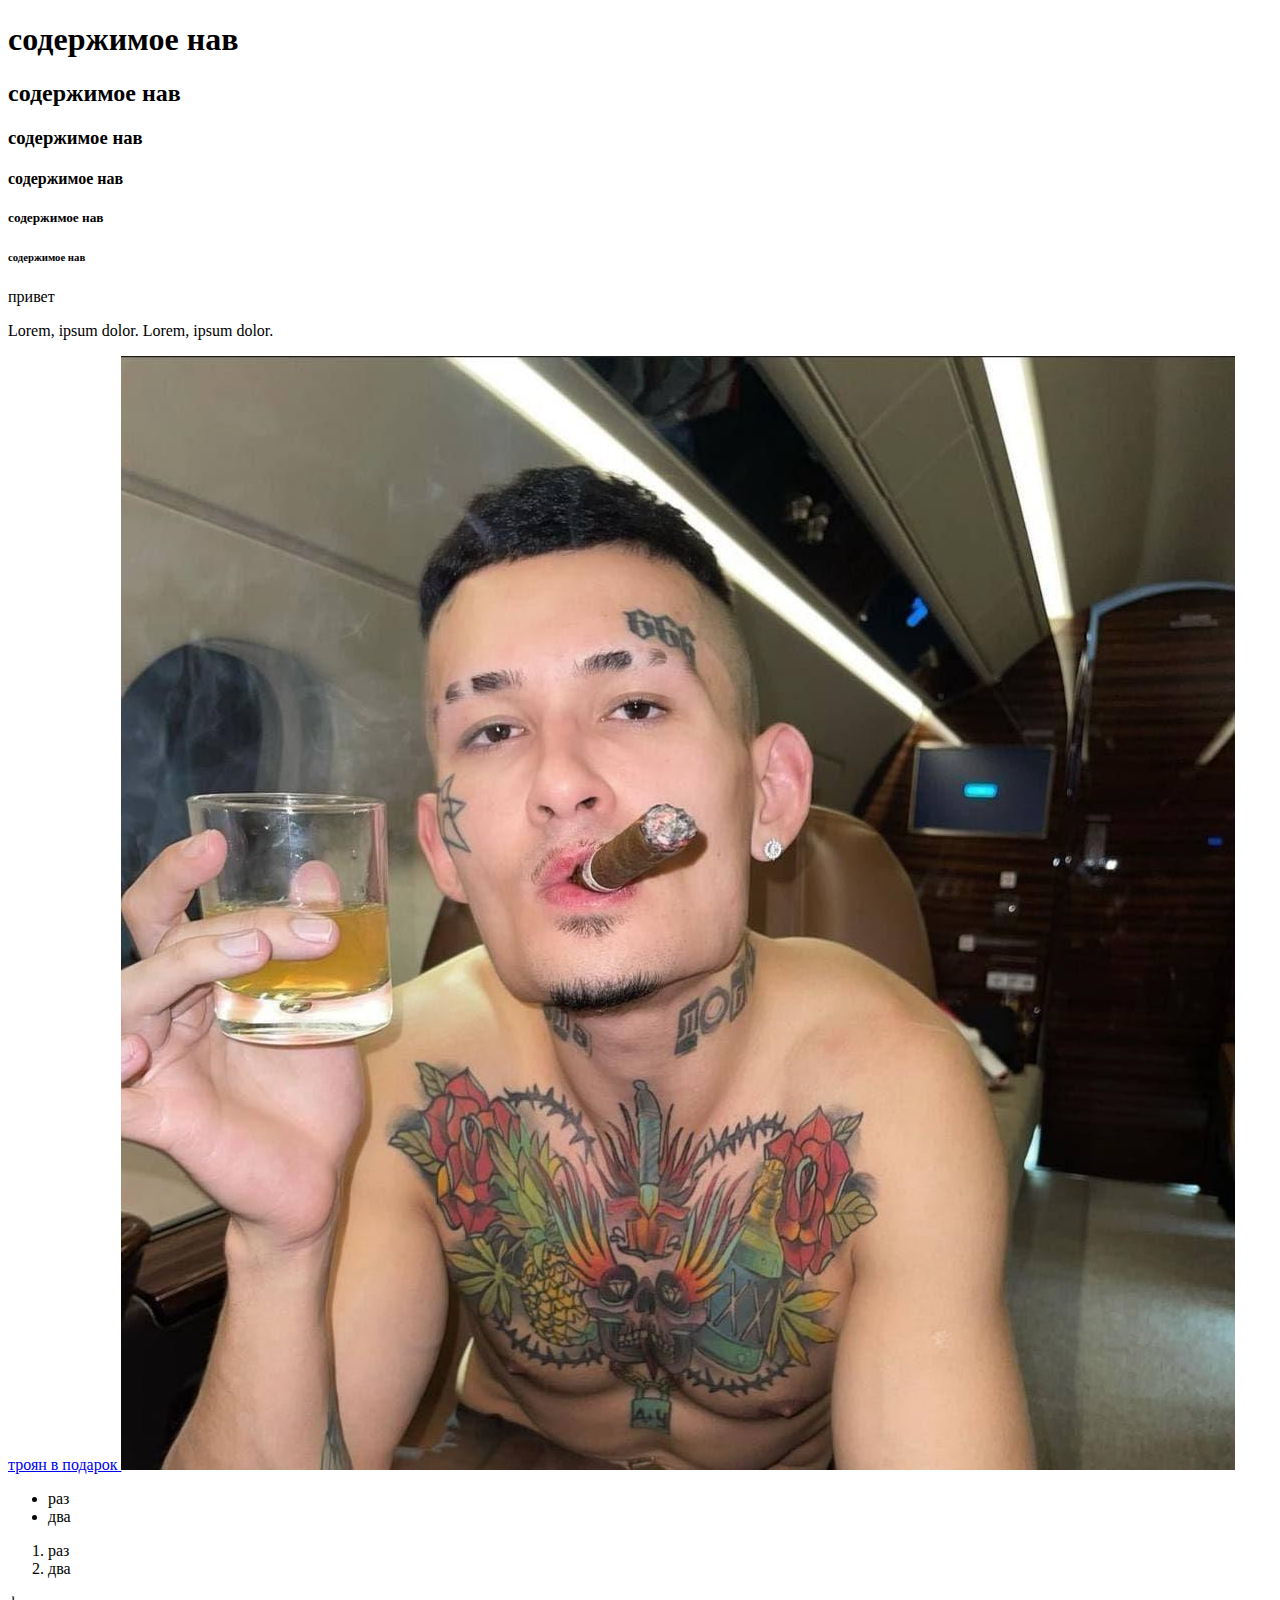
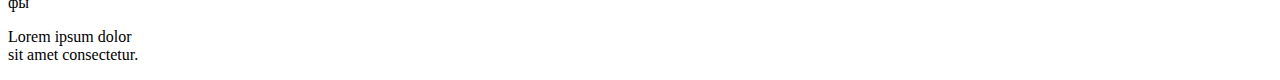
<file: frontend/MyProject/MyProject/index.html>
<!DOCTYPE html><!-- опреджление версии html -->
<html lang = ru><!-- начало сайта с lang - язык написания -->
    <head><!-- голова сайта-->
        <title>фронтенд проект</title><!-- название вкладки -->
        <meta http-equiv="Content-type" content = 'text/html:charset=UTF-8'/>
    </head>
    <body><!-- тело сайта -->
        <header><!-- верх сайта -->
            <nav>
                <h1>содержимое нав</h1>
                <h2>содержимое нав</h2>
                <h3>содержимое нав</h3>
                <h4>содержимое нав</h4>
                <h5>содержимое нав</h5>
                <h6>содержимое нав</h6>
                <!-- различные заголовки в html h1 можно использовать лишь 1 раз -->
                
            </nav>
        </header>
           
            
            <span></span>
            <div><!-- новая строка -->
                привет
            </div>
            <p>Lorem, ipsum dolor.
            Lorem, ipsum dolor.</p>
            <!-- в одну строку, например чтобы добавить цвет определенного текста -->
            <a target = 'blank' href="https://vk.com/feed">
            <!-- a для гиперссылки в href помещается ссылка в target помещается blank
            если хотим чтобы ссылка открылась в др окне -->
            троян в подарок
            </a>
            <span></span>
            <img src="img/kartinka.jpg" alt="извните картинки нет"><!-- вставить картинку src путь к картинке, alt - что показыват ьесли картинка не запустилась -->
            <ul><!-- точки перед словами внутри -->
                <li>раз</li><!-- все строки так помечаются внутри ul ol -->
                <li>два</li>
            </ul>
            <ol><!-- нумерация слов внутри -->
                <li>раз</li>
                <li>два</li>
            </ol>
        <footer><!-- низ сайта -->фы
            <p>Lorem ipsum dolor <br/> sit amet consectetur.</p><!-- bre переход на след строчку -->
        </footer>
    </body>







</html>
</file>
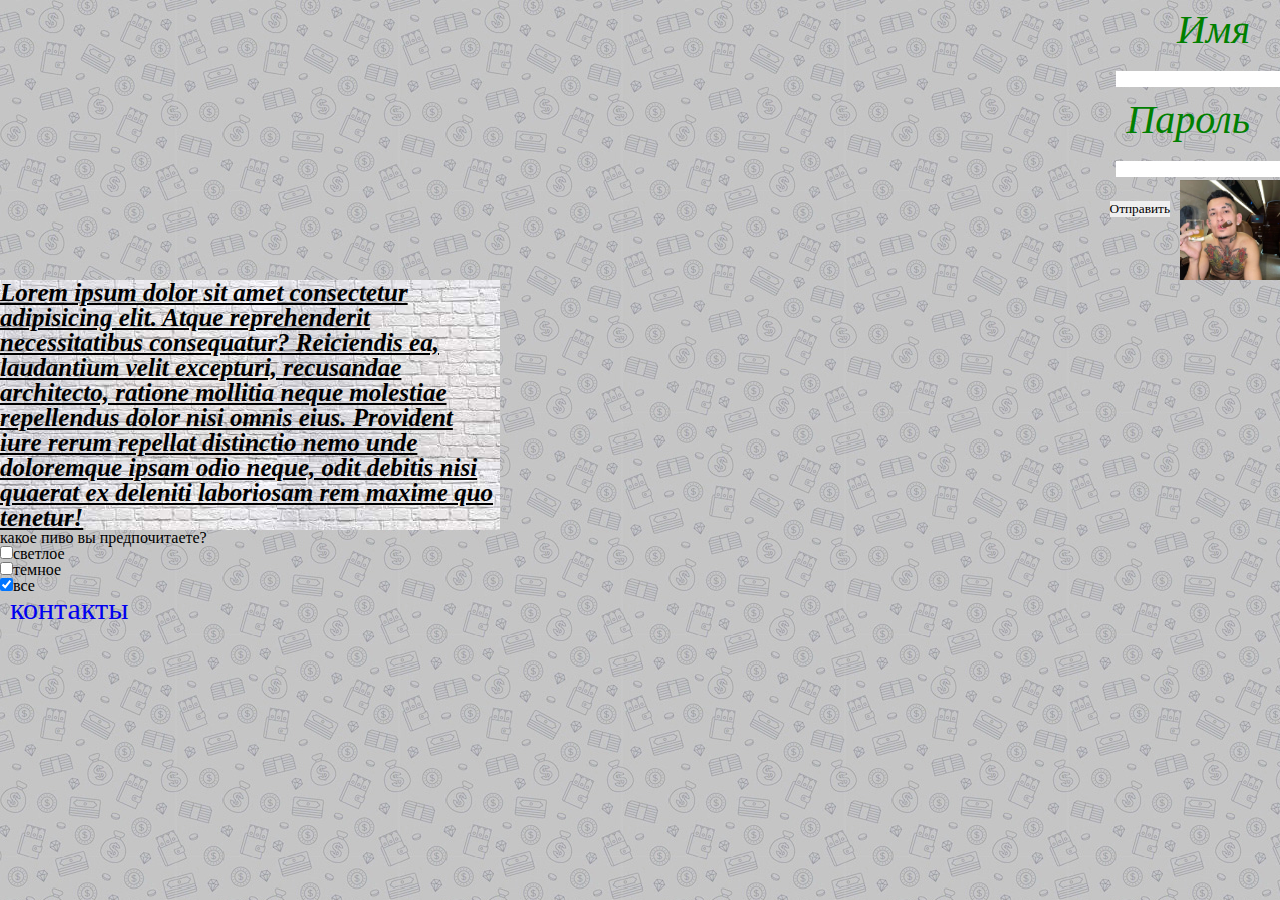
<file: frontend/MyProject/MyProject/ilia.html>
<!DOCTYPE html>
<html lang="en">
<head>
    <meta charset="UTF-8">
    <link rel="stylesheet" href="css/iliaindex.css">
    <title>сайт23</title>
</head>
<body>
    <div class="reg">
    <p class="center">Имя</p>
    <input type="text">
    <p class="center">Пароль</p>
    <input type="password">
    <br>
    <button>Отправить</button>
    <img class="img" src="img/kartinka.jpg" alt="нет картинки">
    </div>
    <div class="blok">Lorem ipsum dolor sit amet consectetur adipisicing elit. Atque reprehenderit necessitatibus consequatur? Reiciendis ea, laudantium velit excepturi, recusandae architecto, ratione mollitia neque molestiae repellendus dolor nisi omnis eius. Provident iure rerum repellat distinctio nemo unde doloremque ipsam odio neque, odit debitis nisi quaerat ex deleniti laboriosam rem maxime quo tenetur!</div>
    <p>какое пиво вы предпочитаетe?</p>
            <p><input type="checkbox" name="beer" value="YES">светлое</p>
            <p><input type="checkbox" name="beer" value="YES">темное</p>
            <p><input checked type="checkbox" name="beer" value="YES">все</p>
    <a class="text" href="https://vk.com/id624491028">контакты</a>
</body>
</html>
</file>
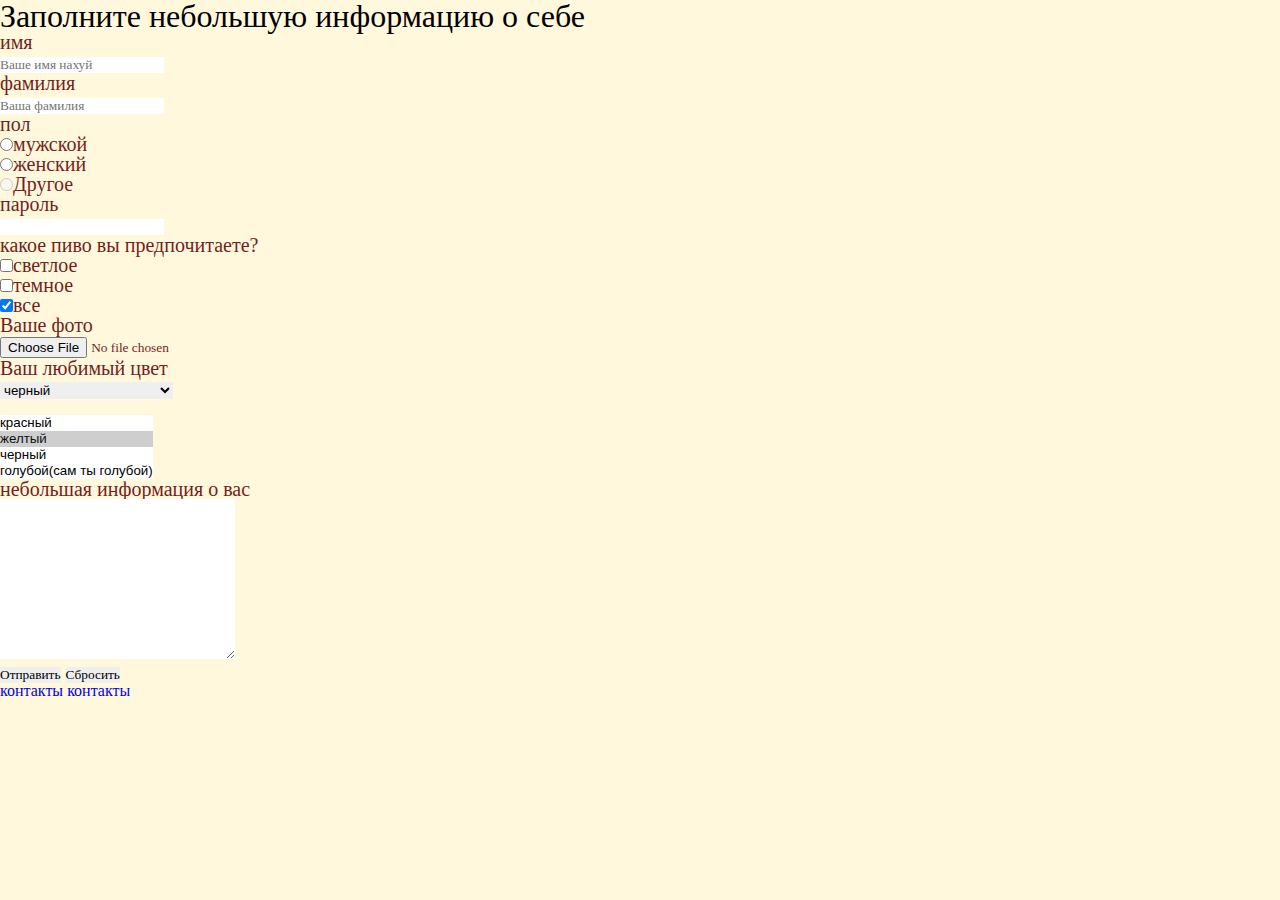
<file: frontend/MyProject/MyProject/index2.html>
<!DOCTYPE html>
<html lang="ru">
    <head>
        <link rel="stylesheet" href="css/style.css">
        <title>форма</title>
        <meta http-equiv="Content-type" content="text/html;charset=UTF-8" />
    </head>
    <body bgcolor="#FFF8DC">
        <h1>Заполните небольшую информацию о себе</h1>
        <form action="#" method="get"></form>
        <div>
            <p>имя</p>
            <input placeholder='Ваше имя нахуй' type="text" name="username" value="">
            <p>фамилия</p>
            <input placeholder='Ваша фамилия' type="text" name="surname" value="">
            <p>пол</p>
            <p><input type="radio" name="gender" value="man">мужской</p>
            <p><input type="radio" name="gender" value="woman">женский</p>
            <p><input disabled type="radio" name="gender" value="no">Другое</p>
            <p>пароль</p>
            <input type="password" name="pass" value="">
        </div>
        <div>

            <p>какое пиво вы предпочитаетe?</p>
            <p><input type="checkbox" name="beer" value="YES">светлое</p>
            <p><input type="checkbox" name="beer" value="YES">темное</p>
            <p><input checked type="checkbox" name="beer" value="YES">все</p>
        </div>
        <div>
            <p>Ваше фото</p>
            <input type="file">
            <p>Ваш любимый цвет</p>
            
            <select name="color">
                <option value="red">красный</option>
                <option value="yellow">желтый</option>
                <option selected value="black">черный</option>
                <option value="blue">голубой(сам ты голубой)</option>
            </select>
            </div>
            <br>   
            <select multiple name="color">
                    <option value="red">красный</option>
                    <option selected value="yellow">желтый</option>
                    <option value="black">черный</option>
                    <option value="blue">голубой(сам ты голубой)</option>
            </select>
        </br> 
            <div>
            <p>небольшая информация о вас</p>

            
            <textarea name="info" cols="30" rows="10"></textarea>
            </div> 
            <div> 
            <button class="buttoncss" type='submit'>Отправить</button>
            <button class="buttoncss" type='reset'>Сбросить</button>
            </div> 
        </div>
        <a class="contacts buttoncss" target="blank" href="https://vk.com/id534138304">контакты</a>
    
        <a class="contacts buttoncss" target="blank" href="https://vk.com/id54138304">контакты</a>
    
    
    
    
    </body>








</html>
</file>
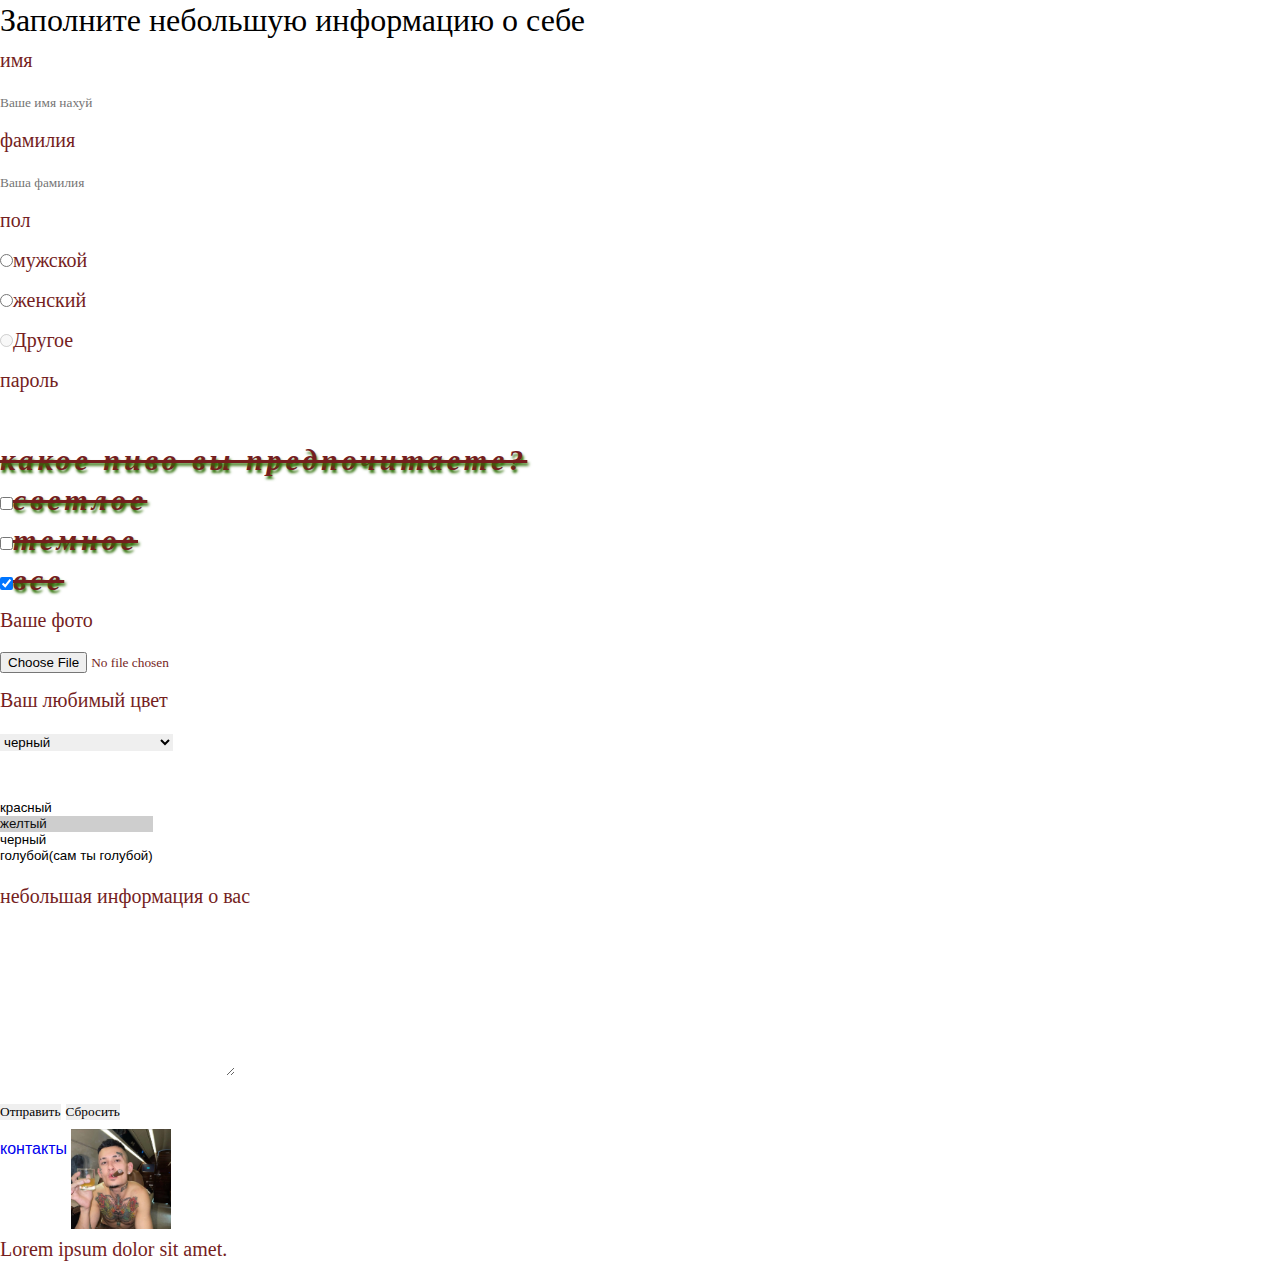
<file: frontend/MyProject/MyProject/index3.html>
<!DOCTYPE html>
<html lang="ru">
    <head>
        <link rel="stylesheet" href="css/style.css">
        <title>форма</title>
        <meta http-equiv="Content-type" content="text/html;charset=UTF-8" />
    </head>
    <body class="center">
        <h1>Заполните небольшую информацию о себе</h1>
        <form action="#" method="get"></form>
        <div>
            <p>имя</p>
            <input placeholder='Ваше имя нахуй' type="text" name="username" value="">
            <p>фамилия</p>
            <input placeholder='Ваша фамилия' type="text" name="surname" value="">
            <p>пол</p>
            <p><input type="radio" name="gender" value="man">мужской</p>
            <p><input type="radio" name="gender" value="woman">женский</p>
            <p><input disabled type="radio" name="gender" value="no">Другое</p>
            <p>пароль</p>
            <input type="password" name="pass" value="">
        </div>
        <div>

            <p class="pt30">какое пиво вы предпочитаетe?</p>
            <p class="pt30"><input type="checkbox" name="beer" value="YES">светлое</p>
            <p class="pt30"><input type="checkbox" name="beer" value="YES">темное</p>
            <p class="pt30"><input checked type="checkbox" name="beer" value="YES">все</p>
        </div>
        <div>
            <p>Ваше фото</p>
            <input type="file">
            <p>Ваш любимый цвет</p>
            
            <select name="color">
                <option value="red">красный</option>
                <option value="yellow">желтый</option>
                <option selected value="black">черный</option>
                <option value="blue">голубой(сам ты голубой)</option>
            </select>
            </div>
            <br>   
            <select multiple name="color">
                    <option value="red">красный</option>
                    <option selected value="yellow">желтый</option>
                    <option value="black">черный</option>
                    <option value="blue">голубой(сам ты голубой)</option>
            </select>
        </br> 
            <div>
            <p>небольшая информация о вас</p>

            
            <textarea name="info" cols="30" rows="10"></textarea>
            </div> 
            <div> 
            <button type='submit'>Отправить</button>
            <button type='reset'>Сбросить</button>
            </div> 
        </div>
        <footer>
            <a class="Arial" href="https://vk.com/id534138304">контакты</a>
            <img class="image" src="img/kartinka.jpg" alt="картинки нет:(">
        </footer>
        <div class="">Lorem ipsum dolor sit amet.</div>
    
    
    
    
    
    
    
    
    
    </body>









</html>
</file>
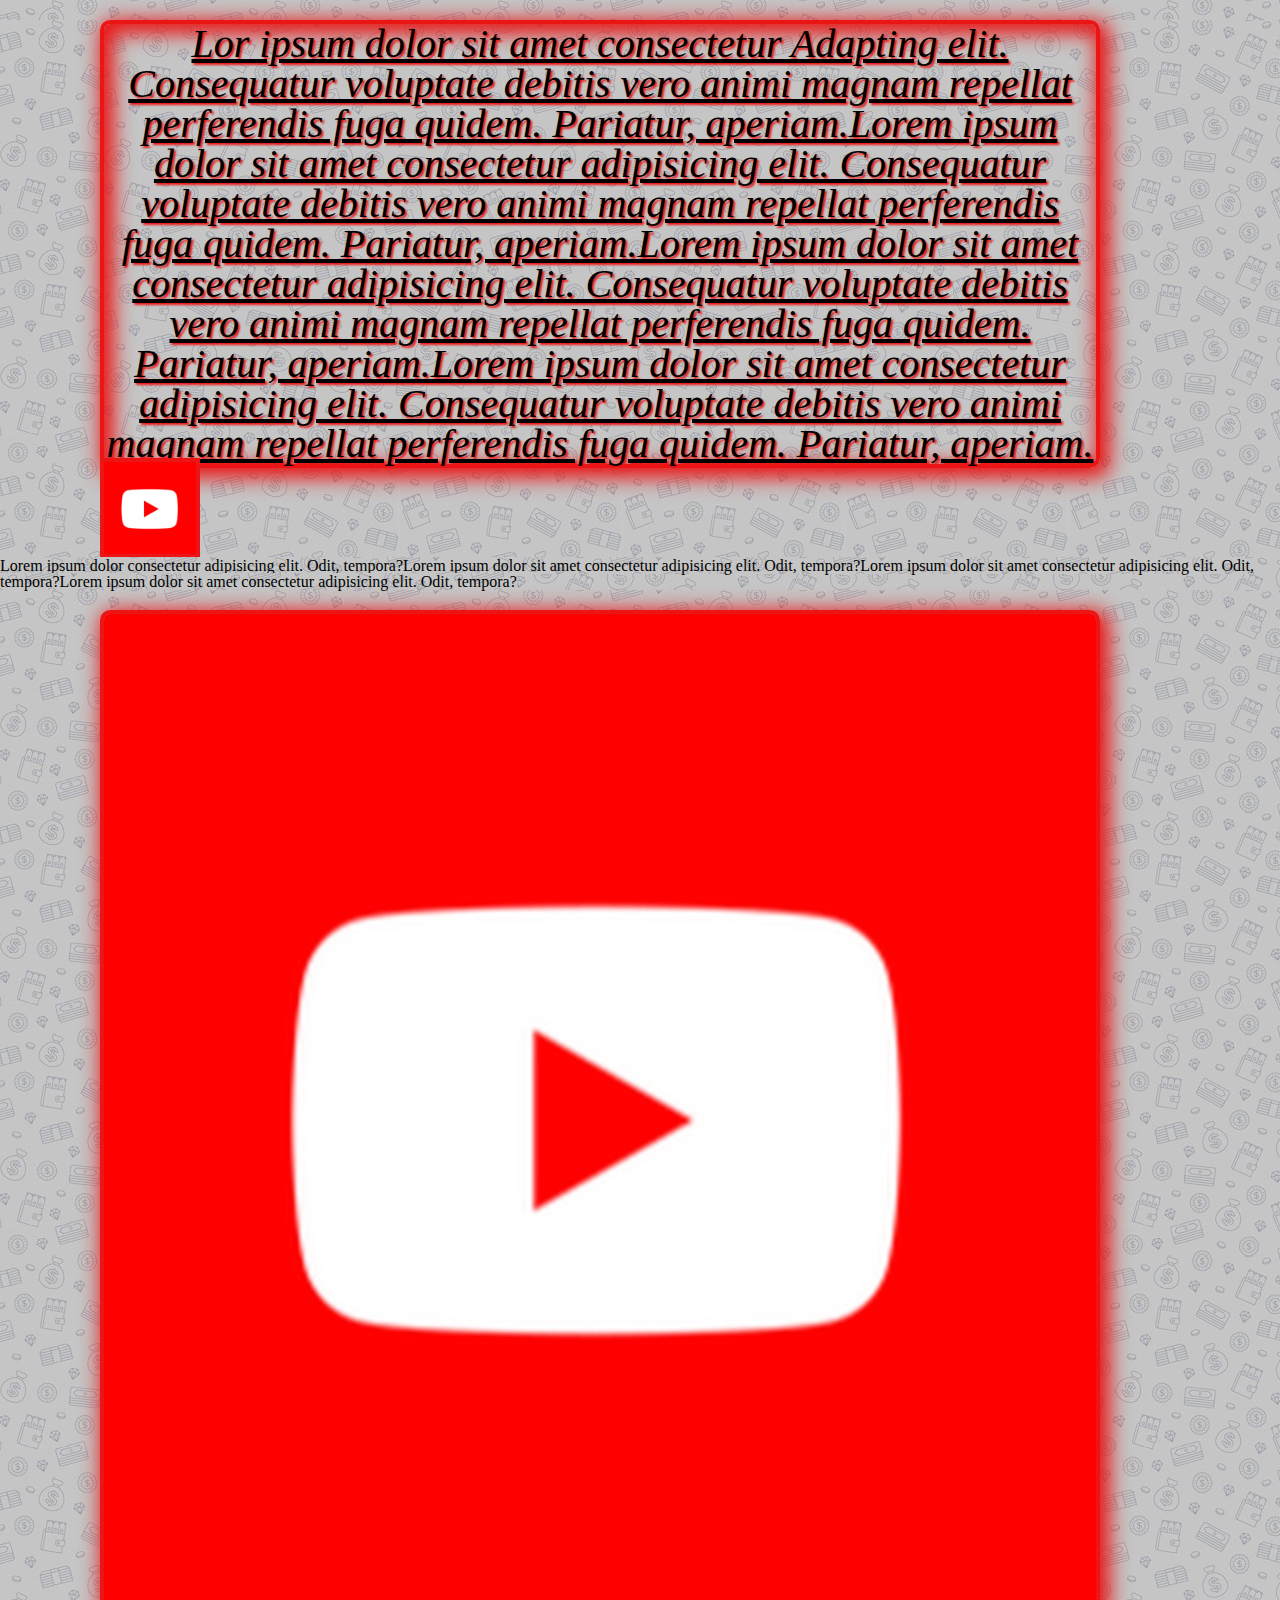
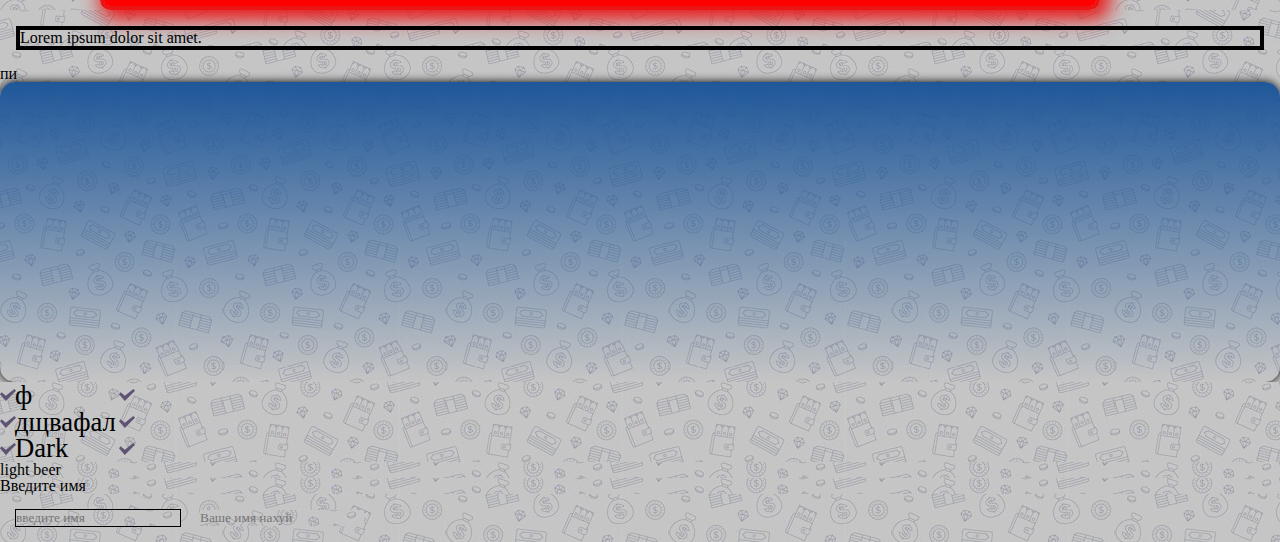
<file: frontend/MyProject/MyProject/index5.html>
<!DOCTYPE html><!-- опреджление версии html -->
<html lang = ru><!-- начало сайта с lang - язык написания -->
    <head><!-- голова сайта-->
        <title>фронтенд проект</title><!-- название вкладки -->
        <meta http-equiv="Content-type" content = 'text/html:charset=UTF-8'/>
        <link rel="stylesheet" href="css/style1.css">
    </head>
    <body>
    
    <div class="primer">
        Lor ipsum dolor sit amet consectetur Adapting elit. Consequatur voluptate debitis vero animi magnam repellat perferendis fuga quidem. Pariatur, aperiam.Lorem ipsum dolor sit amet consectetur adipisicing elit. Consequatur voluptate debitis vero animi magnam repellat perferendis fuga quidem. Pariatur, aperiam.Lorem ipsum dolor sit amet consectetur adipisicing elit. Consequatur voluptate debitis vero animi magnam repellat perferendis fuga quidem. Pariatur, aperiam.Lorem ipsum dolor sit amet consectetur adipisicing elit. Consequatur voluptate debitis vero animi magnam repellat perferendis fuga quidem. Pariatur, aperiam.
       
    </div>
    <img class="img" src="img/YouTube.jpg" alt="pictures нет">
    <br>
    <span >
        
        Lorem ipsum dolor consectetur adipisicing elit. Odit, tempora?Lorem ipsum dolor sit amet consectetur adipisicing elit. Odit, tempora?Lorem ipsum dolor sit amet consectetur adipisicing elit. Odit, tempora?Lorem ipsum dolor sit amet consectetur adipisicing elit. Odit, tempora?
    </span>
    <div>
    <img class="primer" src="img/YouTube.jpg" alt="картинки нет">
    </div>
    <div class="primer2">

        Lorem ipsum dolor sit amet.
    </div>пи

    <div class="block">

    </div>
    <div>
        <ol>
            <li class="gal">ф</li>
            <li class="gal">дщвафал</li>
            <li class="gal">Dark</li>
            <li>light beer</li>
        </ol>
    </div>
    <p>Введите имя</p>
    <form action="#" method="get"></form>
    <input placeholder="введите имя" class="vitus" type="text" name="username" value="">
    <input placeholder='Ваше имя нахуй' type="text" name="username" value="">
    <script>
        console.log('Hello мир')
    </script>
</body>








</html>
</file>
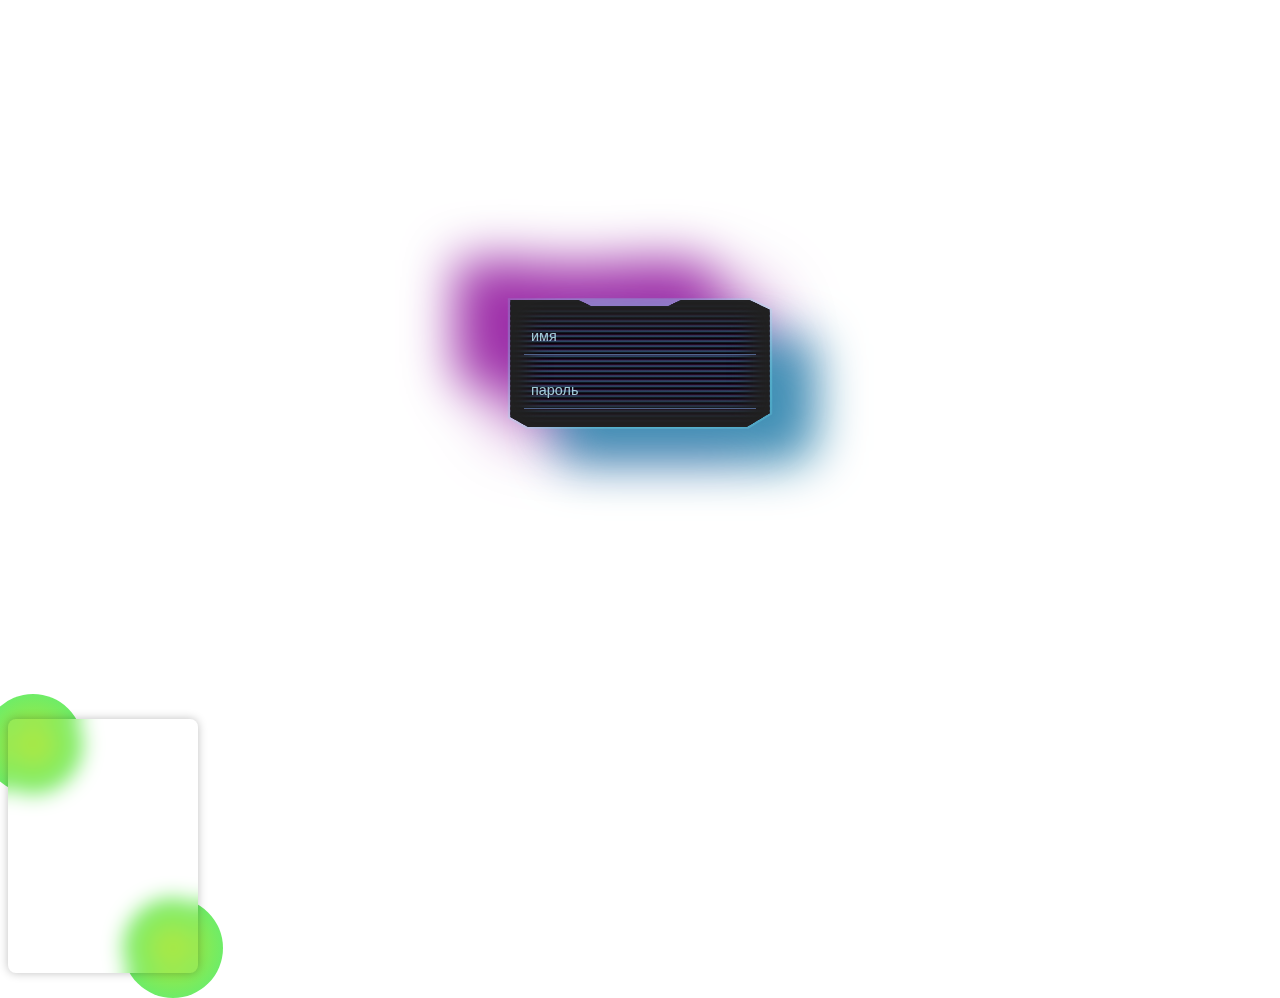
<file: frontend/MyProject/MyProject/index6 — копия.html>
<!DOCTYPE html>
<html lang="en">
<head>
    <meta charset="UTF-8">
    <link rel="stylesheet" href="css/style2.css">
    <title>Регистрация/вход</title>
</head>
<body>
    <form action="" class="container">
        <div class="input-container">
            <div class="input-content">
                <div class="input-dist">
                    <div class="input-type">
                        <input placeholder="имя" required="" type="text" class="input-is">  
                        <input placeholder="пароль" required="" type="password" class="input-is">  
                    </div>
                </div>
            </div>
        </div>
      </form>
      <div class="card">
		
        <div class="circle"></div>
		
        <div class="circle"></div>
        <div class="card-inner"></div>
		
    </div>
</body>
</html>
</file>
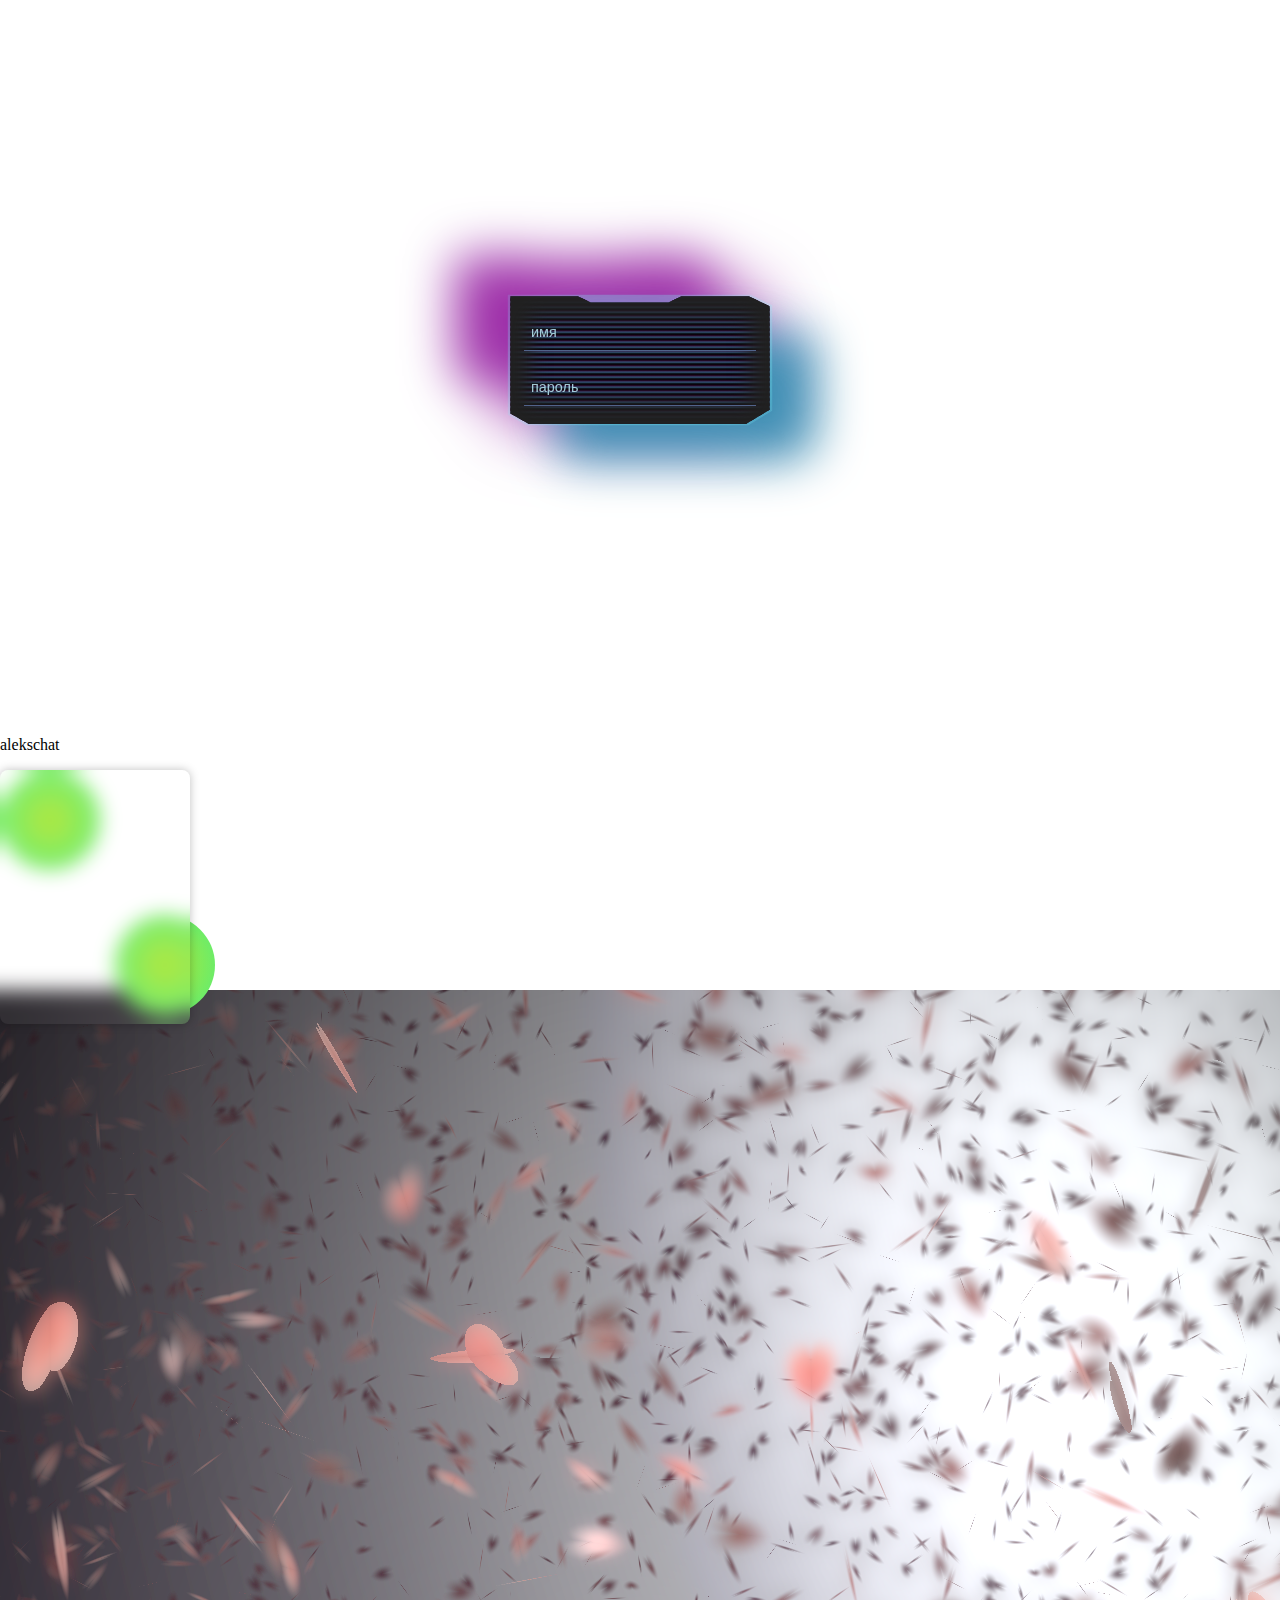
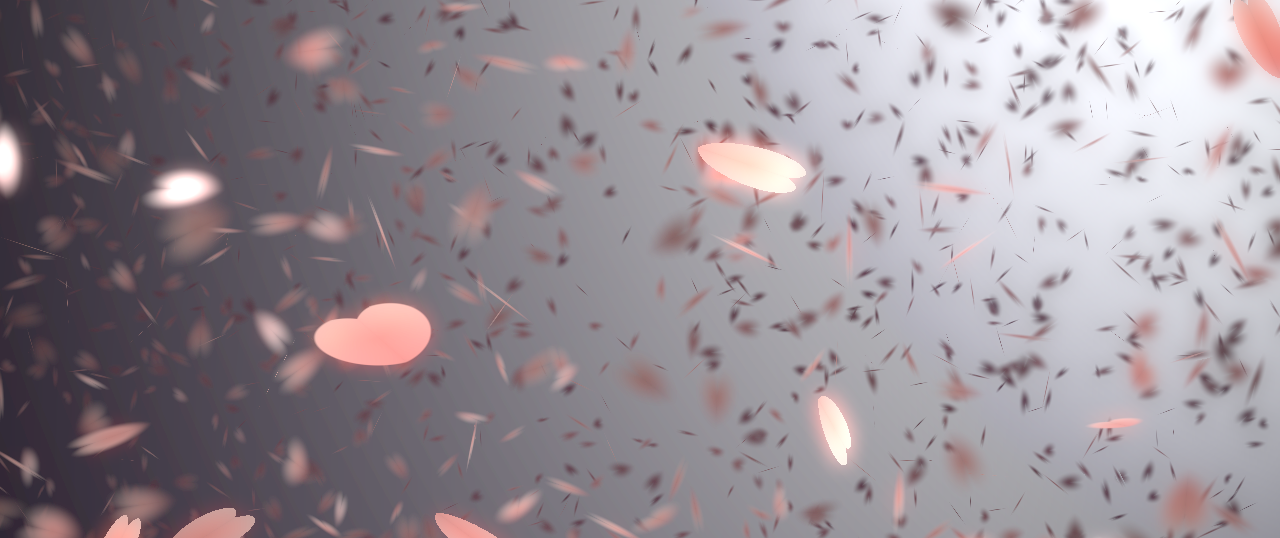
<file: frontend/MyProject/MyProject/index6.html>
<!DOCTYPE html>
<html lang="en">
<head>
	<meta charset="UTF-8">
	
	<link rel="stylesheet" href="css/style2 copy.css">
	<title>Document</title>
</head>
<body>
	<form action="" class="container">
        <div class="input-container">
            <div class="input-content">
                <div class="input-dist">
                    <div class="input-type">
                        <input placeholder="имя" required="" type="text" class="input-is">  
                        <input placeholder="пароль" required="" type="password" class="input-is">  
                    </div>
                </div>
            </div>
        </div>
      </form>
      <div class="card">
		<p>alekschat</p>
        <div class="circle"></div>
		
        <div class="circle"></div>
        <div class="card-inner"></div>
		
    </div>	

<canvas id="sakura"></canvas>
<div class="btnbg">
</div>

<!-- sakura shader -->
<script id="sakura_point_vsh" type="x-shader/x_vertex">
uniform mat4 uProjection;
uniform mat4 uModelview;
uniform vec3 uResolution;
uniform vec3 uOffset;
uniform vec3 uDOF;  //x:focus distance, y:focus radius, z:max radius
uniform vec3 uFade; //x:start distance, y:half distance, z:near fade start

attribute vec3 aPosition;
attribute vec3 aEuler;
attribute vec2 aMisc; //x:size, y:fade

varying vec3 pposition;
varying float psize;
varying float palpha;
varying float pdist;

//varying mat3 rotMat;
varying vec3 normX;
varying vec3 normY;
varying vec3 normZ;
varying vec3 normal;

varying float diffuse;
varying float specular;
varying float rstop;
varying float distancefade;

void main(void) {
    // Projection is based on vertical angle
    vec4 pos = uModelview * vec4(aPosition + uOffset, 1.0);
    gl_Position = uProjection * pos;
    gl_PointSize = aMisc.x * uProjection[1][1] / -pos.z * uResolution.y * 0.5;
    
    pposition = pos.xyz;
    psize = aMisc.x;
    pdist = length(pos.xyz);
    palpha = smoothstep(0.0, 1.0, (pdist - 0.1) / uFade.z);
    
    vec3 elrsn = sin(aEuler);
    vec3 elrcs = cos(aEuler);
    mat3 rotx = mat3(
        1.0, 0.0, 0.0,
        0.0, elrcs.x, elrsn.x,
        0.0, -elrsn.x, elrcs.x
    );
    mat3 roty = mat3(
        elrcs.y, 0.0, -elrsn.y,
        0.0, 1.0, 0.0,
        elrsn.y, 0.0, elrcs.y
    );
    mat3 rotz = mat3(
        elrcs.z, elrsn.z, 0.0, 
        -elrsn.z, elrcs.z, 0.0,
        0.0, 0.0, 1.0
    );
    mat3 rotmat = rotx * roty * rotz;
    normal = rotmat[2];
    
    mat3 trrotm = mat3(
        rotmat[0][0], rotmat[1][0], rotmat[2][0],
        rotmat[0][1], rotmat[1][1], rotmat[2][1],
        rotmat[0][2], rotmat[1][2], rotmat[2][2]
    );
    normX = trrotm[0];
    normY = trrotm[1];
    normZ = trrotm[2];
    
    const vec3 lit = vec3(0.6917144638660746, 0.6917144638660746, -0.20751433915982237);
    
    float tmpdfs = dot(lit, normal);
    if(tmpdfs < 0.0) {
        normal = -normal;
        tmpdfs = dot(lit, normal);
    }
    diffuse = 0.4 + tmpdfs;
    
    vec3 eyev = normalize(-pos.xyz);
    if(dot(eyev, normal) > 0.0) {
        vec3 hv = normalize(eyev + lit);
        specular = pow(max(dot(hv, normal), 0.0), 20.0);
    }
    else {
        specular = 0.0;
    }
    
    rstop = clamp((abs(pdist - uDOF.x) - uDOF.y) / uDOF.z, 0.0, 1.0);
    rstop = pow(rstop, 0.5);
    //-0.69315 = ln(0.5)
    distancefade = min(1.0, exp((uFade.x - pdist) * 0.69315 / uFade.y));
}
</script>
<script id="sakura_point_fsh" type="x-shader/x_fragment">
#ifdef GL_ES
//precision mediump float;
precision highp float;
#endif

uniform vec3 uDOF;  //x:focus distance, y:focus radius, z:max radius
uniform vec3 uFade; //x:start distance, y:half distance, z:near fade start

const vec3 fadeCol = vec3(0.08, 0.03, 0.06);

varying vec3 pposition;
varying float psize;
varying float palpha;
varying float pdist;

//varying mat3 rotMat;
varying vec3 normX;
varying vec3 normY;
varying vec3 normZ;
varying vec3 normal;

varying float diffuse;
varying float specular;
varying float rstop;
varying float distancefade;

float ellipse(vec2 p, vec2 o, vec2 r) {
    vec2 lp = (p - o) / r;
    return length(lp) - 1.0;
}

void main(void) {
    vec3 p = vec3(gl_PointCoord - vec2(0.5, 0.5), 0.0) * 2.0;
    vec3 d = vec3(0.0, 0.0, -1.0);
    float nd = normZ.z; //dot(-normZ, d);
    if(abs(nd) < 0.0001) discard;
    
    float np = dot(normZ, p);
    vec3 tp = p + d * np / nd;
    vec2 coord = vec2(dot(normX, tp), dot(normY, tp));
    
    //angle = 15 degree
    const float flwrsn = 0.258819045102521;
    const float flwrcs = 0.965925826289068;
    mat2 flwrm = mat2(flwrcs, -flwrsn, flwrsn, flwrcs);
    vec2 flwrp = vec2(abs(coord.x), coord.y) * flwrm;
    
    float r;
    if(flwrp.x < 0.0) {
        r = ellipse(flwrp, vec2(0.065, 0.024) * 0.5, vec2(0.36, 0.96) * 0.5);
    }
    else {
        r = ellipse(flwrp, vec2(0.065, 0.024) * 0.5, vec2(0.58, 0.96) * 0.5);
    }
    
    if(r > rstop) discard;
    
    vec3 col = mix(vec3(1.0, 0.8, 0.75), vec3(1.0, 0.9, 0.87), r);
    float grady = mix(0.0, 1.0, pow(coord.y * 0.5 + 0.5, 0.35));
    col *= vec3(1.0, grady, grady);
    col *= mix(0.8, 1.0, pow(abs(coord.x), 0.3));
    col = col * diffuse + specular;
    
    col = mix(fadeCol, col, distancefade);
    
    float alpha = (rstop > 0.001)? (0.5 - r / (rstop * 2.0)) : 1.0;
    alpha = smoothstep(0.0, 1.0, alpha) * palpha;
    
    gl_FragColor = vec4(col * 0.5, alpha);
}
</script>
<!-- effects -->
<script id="fx_common_vsh" type="x-shader/x_vertex">
uniform vec3 uResolution;
attribute vec2 aPosition;

varying vec2 texCoord;
varying vec2 screenCoord;

void main(void) {
    gl_Position = vec4(aPosition, 0.0, 1.0);
    texCoord = aPosition.xy * 0.5 + vec2(0.5, 0.5);
    screenCoord = aPosition.xy * vec2(uResolution.z, 1.0);
}
</script>
<script id="bg_fsh" type="x-shader/x_fragment">
#ifdef GL_ES
//precision mediump float;
precision highp float;
#endif

uniform vec2 uTimes;

varying vec2 texCoord;
varying vec2 screenCoord;

void main(void) {
    vec3 col;
    float c;
    vec2 tmpv = texCoord * vec2(0.8, 1.0) - vec2(0.95, 1.0);
    c = exp(-pow(length(tmpv) * 1.8, 2.0));
    col = mix(vec3(0.02, 0.0, 0.03), vec3(0.96, 0.98, 1.0) * 1.5, c);
    gl_FragColor = vec4(col * 0.5, 1.0);
}
</script>
<script id="fx_brightbuf_fsh" type="x-shader/x_fragment">
#ifdef GL_ES
//precision mediump float;
precision highp float;
#endif
uniform sampler2D uSrc;
uniform vec2 uDelta;

varying vec2 texCoord;
varying vec2 screenCoord;

void main(void) {
    vec4 col = texture2D(uSrc, texCoord);
    gl_FragColor = vec4(col.rgb * 2.0 - vec3(0.5), 1.0);
}
</script>
<script id="fx_dirblur_r4_fsh" type="x-shader/x_fragment">
#ifdef GL_ES
//precision mediump float;
precision highp float;
#endif
uniform sampler2D uSrc;
uniform vec2 uDelta;
uniform vec4 uBlurDir; //dir(x, y), stride(z, w)

varying vec2 texCoord;
varying vec2 screenCoord;

void main(void) {
    vec4 col = texture2D(uSrc, texCoord);
    col = col + texture2D(uSrc, texCoord + uBlurDir.xy * uDelta);
    col = col + texture2D(uSrc, texCoord - uBlurDir.xy * uDelta);
    col = col + texture2D(uSrc, texCoord + (uBlurDir.xy + uBlurDir.zw) * uDelta);
    col = col + texture2D(uSrc, texCoord - (uBlurDir.xy + uBlurDir.zw) * uDelta);
    gl_FragColor = col / 5.0;
}
</script>
<!-- effect fragment shader template -->
<script id="fx_common_fsh" type="x-shader/x_fragment">
#ifdef GL_ES
//precision mediump float;
precision highp float;
#endif
uniform sampler2D uSrc;
uniform vec2 uDelta;

varying vec2 texCoord;
varying vec2 screenCoord;

void main(void) {
    gl_FragColor = texture2D(uSrc, texCoord);
}
</script>
<!-- post processing -->
<script id="pp_final_vsh" type="x-shader/x_vertex">
uniform vec3 uResolution;
attribute vec2 aPosition;
varying vec2 texCoord;
varying vec2 screenCoord;
void main(void) {
    gl_Position = vec4(aPosition, 0.0, 1.0);
    texCoord = aPosition.xy * 0.5 + vec2(0.5, 0.5);
    screenCoord = aPosition.xy * vec2(uResolution.z, 1.0);
}
</script>
<script id="pp_final_fsh" type="x-shader/x_fragment">
#ifdef GL_ES
//precision mediump float;
precision highp float;
#endif
uniform sampler2D uSrc;
uniform sampler2D uBloom;
uniform vec2 uDelta;
varying vec2 texCoord;
varying vec2 screenCoord;
void main(void) {
    vec4 srccol = texture2D(uSrc, texCoord) * 2.0;
    vec4 bloomcol = texture2D(uBloom, texCoord);
    vec4 col;
    col = srccol + bloomcol * (vec4(1.0) + srccol);
    col *= smoothstep(1.0, 0.0, pow(length((texCoord - vec2(0.5)) * 2.0), 1.2) * 0.5);
    col = pow(col, vec4(0.45454545454545)); //(1.0 / 2.2)
    
    gl_FragColor = vec4(col.rgb, 1.0);
    gl_FragColor.a = 1.0;
}

</script>
<script>
	var Vector3 = {};
var Matrix44 = {};
Vector3.create = function(x, y, z) {
    return {'x':x, 'y':y, 'z':z};
};
Vector3.dot = function (v0, v1) {
    return v0.x * v1.x + v0.y * v1.y + v0.z * v1.z;
};
Vector3.cross = function (v, v0, v1) {
    v.x = v0.y * v1.z - v0.z * v1.y;
    v.y = v0.z * v1.x - v0.x * v1.z;
    v.z = v0.x * v1.y - v0.y * v1.x;
};
Vector3.normalize = function (v) {
    var l = v.x * v.x + v.y * v.y + v.z * v.z;
    if(l > 0.00001) {
        l = 1.0 / Math.sqrt(l);
        v.x *= l;
        v.y *= l;
        v.z *= l;
    }
};
Vector3.arrayForm = function(v) {
    if(v.array) {
        v.array[0] = v.x;
        v.array[1] = v.y;
        v.array[2] = v.z;
    }
    else {
        v.array = new Float32Array([v.x, v.y, v.z]);
    }
    return v.array;
};
Matrix44.createIdentity = function () {
    return new Float32Array([1.0, 0.0, 0.0, 0.0, 0.0, 1.0, 0.0, 0.0, 0.0, 0.0, 1.0, 0.0, 0.0, 0.0, 0.0, 1.0]);
};
Matrix44.loadProjection = function (m, aspect, vdeg, near, far) {
    var h = near * Math.tan(vdeg * Math.PI / 180.0 * 0.5) * 2.0;
    var w = h * aspect;
    
    m[0] = 2.0 * near / w;
    m[1] = 0.0;
    m[2] = 0.0;
    m[3] = 0.0;
    
    m[4] = 0.0;
    m[5] = 2.0 * near / h;
    m[6] = 0.0;
    m[7] = 0.0;
    
    m[8] = 0.0;
    m[9] = 0.0;
    m[10] = -(far + near) / (far - near);
    m[11] = -1.0;
    
    m[12] = 0.0;
    m[13] = 0.0;
    m[14] = -2.0 * far * near / (far - near);
    m[15] = 0.0;
};
Matrix44.loadLookAt = function (m, vpos, vlook, vup) {
    var frontv = Vector3.create(vpos.x - vlook.x, vpos.y - vlook.y, vpos.z - vlook.z);
    Vector3.normalize(frontv);
    var sidev = Vector3.create(1.0, 0.0, 0.0);
    Vector3.cross(sidev, vup, frontv);
    Vector3.normalize(sidev);
    var topv = Vector3.create(1.0, 0.0, 0.0);
    Vector3.cross(topv, frontv, sidev);
    Vector3.normalize(topv);
    
    m[0] = sidev.x;
    m[1] = topv.x;
    m[2] = frontv.x;
    m[3] = 0.0;
    
    m[4] = sidev.y;
    m[5] = topv.y;
    m[6] = frontv.y;
    m[7] = 0.0;
    
    m[8] = sidev.z;
    m[9] = topv.z;
    m[10] = frontv.z;
    m[11] = 0.0;
    
    m[12] = -(vpos.x * m[0] + vpos.y * m[4] + vpos.z * m[8]);
    m[13] = -(vpos.x * m[1] + vpos.y * m[5] + vpos.z * m[9]);
    m[14] = -(vpos.x * m[2] + vpos.y * m[6] + vpos.z * m[10]);
    m[15] = 1.0;
};

//
var timeInfo = {
    'start':0, 'prev':0, // Date
    'delta':0, 'elapsed':0 // Number(sec)
};

//
var gl;
var renderSpec = {
    'width':0,
    'height':0,
    'aspect':1,
    'array':new Float32Array(3),
    'halfWidth':0,
    'halfHeight':0,
    'halfArray':new Float32Array(3)
    // and some render targets. see setViewport()
};
renderSpec.setSize = function(w, h) {
    renderSpec.width = w;
    renderSpec.height = h;
    renderSpec.aspect = renderSpec.width / renderSpec.height;
    renderSpec.array[0] = renderSpec.width;
    renderSpec.array[1] = renderSpec.height;
    renderSpec.array[2] = renderSpec.aspect;
    
    renderSpec.halfWidth = Math.floor(w / 2);
    renderSpec.halfHeight = Math.floor(h / 2);
    renderSpec.halfArray[0] = renderSpec.halfWidth;
    renderSpec.halfArray[1] = renderSpec.halfHeight;
    renderSpec.halfArray[2] = renderSpec.halfWidth / renderSpec.halfHeight;
};

function deleteRenderTarget(rt) {
    gl.deleteFramebuffer(rt.frameBuffer);
    gl.deleteRenderbuffer(rt.renderBuffer);
    gl.deleteTexture(rt.texture);
}

function createRenderTarget(w, h) {
    var ret = {
        'width':w,
        'height':h,
        'sizeArray':new Float32Array([w, h, w / h]),
        'dtxArray':new Float32Array([1.0 / w, 1.0 / h])
    };
    ret.frameBuffer = gl.createFramebuffer();
    ret.renderBuffer = gl.createRenderbuffer();
    ret.texture = gl.createTexture();
    
    gl.bindTexture(gl.TEXTURE_2D, ret.texture);
    gl.texImage2D(gl.TEXTURE_2D, 0, gl.RGBA, w, h, 0, gl.RGBA, gl.UNSIGNED_BYTE, null);
    gl.texParameteri(gl.TEXTURE_2D, gl.TEXTURE_WRAP_S, gl.CLAMP_TO_EDGE);
    gl.texParameteri(gl.TEXTURE_2D, gl.TEXTURE_WRAP_T, gl.CLAMP_TO_EDGE);
    gl.texParameteri(gl.TEXTURE_2D, gl.TEXTURE_MAG_FILTER, gl.LINEAR);
    gl.texParameteri(gl.TEXTURE_2D, gl.TEXTURE_MIN_FILTER, gl.LINEAR);
    
    gl.bindFramebuffer(gl.FRAMEBUFFER, ret.frameBuffer);
    gl.framebufferTexture2D(gl.FRAMEBUFFER, gl.COLOR_ATTACHMENT0, gl.TEXTURE_2D, ret.texture, 0);
    
    gl.bindRenderbuffer(gl.RENDERBUFFER, ret.renderBuffer);
    gl.renderbufferStorage(gl.RENDERBUFFER, gl.DEPTH_COMPONENT16, w, h);
    gl.framebufferRenderbuffer(gl.FRAMEBUFFER, gl.DEPTH_ATTACHMENT, gl.RENDERBUFFER, ret.renderBuffer);
    
    gl.bindTexture(gl.TEXTURE_2D, null);
    gl.bindRenderbuffer(gl.RENDERBUFFER, null);
    gl.bindFramebuffer(gl.FRAMEBUFFER, null);
    
    return ret;
}

function compileShader(shtype, shsrc) {
	var retsh = gl.createShader(shtype);
	
	gl.shaderSource(retsh, shsrc);
	gl.compileShader(retsh);
	
	if(!gl.getShaderParameter(retsh, gl.COMPILE_STATUS)) {
		var errlog = gl.getShaderInfoLog(retsh);
		gl.deleteShader(retsh);
		console.error(errlog);
		return null;
	}
	return retsh;
}

function createShader(vtxsrc, frgsrc, uniformlist, attrlist) {
    var vsh = compileShader(gl.VERTEX_SHADER, vtxsrc);
    var fsh = compileShader(gl.FRAGMENT_SHADER, frgsrc);
    
    if(vsh == null || fsh == null) {
        return null;
    }
    
    var prog = gl.createProgram();
    gl.attachShader(prog, vsh);
    gl.attachShader(prog, fsh);
    
    gl.deleteShader(vsh);
    gl.deleteShader(fsh);
    
    gl.linkProgram(prog);
    if (!gl.getProgramParameter(prog, gl.LINK_STATUS)) {
        var errlog = gl.getProgramInfoLog(prog);
        console.error(errlog);
        return null;
    }
    
    if(uniformlist) {
        prog.uniforms = {};
        for(var i = 0; i < uniformlist.length; i++) {
            prog.uniforms[uniformlist[i]] = gl.getUniformLocation(prog, uniformlist[i]);
        }
    }
    
    if(attrlist) {
        prog.attributes = {};
        for(var i = 0; i < attrlist.length; i++) {
            var attr = attrlist[i];
            prog.attributes[attr] = gl.getAttribLocation(prog, attr);
        }
    }
    
    return prog;
}

function useShader(prog) {
    gl.useProgram(prog);
    for(var attr in prog.attributes) {
        gl.enableVertexAttribArray(prog.attributes[attr]);;
    }
}

function unuseShader(prog) {
    for(var attr in prog.attributes) {
        gl.disableVertexAttribArray(prog.attributes[attr]);;
    }
    gl.useProgram(null);
}

/////
var projection = {
    'angle':60,
    'nearfar':new Float32Array([0.1, 100.0]),
    'matrix':Matrix44.createIdentity()
};
var camera = {
    'position':Vector3.create(0, 0, 100),
    'lookat':Vector3.create(0, 0, 0),
    'up':Vector3.create(0, 1, 0),
    'dof':Vector3.create(10.0, 4.0, 8.0),
    'matrix':Matrix44.createIdentity()
};

var pointFlower = {};
var meshFlower = {};
var sceneStandBy = false;

var BlossomParticle = function () {
    this.velocity = new Array(3);
    this.rotation = new Array(3);
    this.position = new Array(3);
    this.euler = new Array(3);
    this.size = 1.0;
    this.alpha = 1.0;
    this.zkey = 0.0;
};

BlossomParticle.prototype.setVelocity = function (vx, vy, vz) {
    this.velocity[0] = vx;
    this.velocity[1] = vy;
    this.velocity[2] = vz;
};

BlossomParticle.prototype.setRotation = function (rx, ry, rz) {
    this.rotation[0] = rx;
    this.rotation[1] = ry;
    this.rotation[2] = rz;
};

BlossomParticle.prototype.setPosition = function (nx, ny, nz) {
    this.position[0] = nx;
    this.position[1] = ny;
    this.position[2] = nz;
};

BlossomParticle.prototype.setEulerAngles = function (rx, ry, rz) {
    this.euler[0] = rx;
    this.euler[1] = ry;
    this.euler[2] = rz;
};

BlossomParticle.prototype.setSize = function (s) {
    this.size = s;
};

BlossomParticle.prototype.update = function (dt, et) {
    this.position[0] += this.velocity[0] * dt;
    this.position[1] += this.velocity[1] * dt;
    this.position[2] += this.velocity[2] * dt;
    
    this.euler[0] += this.rotation[0] * dt;
    this.euler[1] += this.rotation[1] * dt;
    this.euler[2] += this.rotation[2] * dt;
};

function createPointFlowers() {
    // get point sizes
    var prm = gl.getParameter(gl.ALIASED_POINT_SIZE_RANGE);
    renderSpec.pointSize = {'min':prm[0], 'max':prm[1]};
    
    var vtxsrc = document.getElementById("sakura_point_vsh").textContent;
    var frgsrc = document.getElementById("sakura_point_fsh").textContent;
    
    pointFlower.program = createShader(
        vtxsrc, frgsrc,
        ['uProjection', 'uModelview', 'uResolution', 'uOffset', 'uDOF', 'uFade'],
        ['aPosition', 'aEuler', 'aMisc']
    );
    
    useShader(pointFlower.program);
    pointFlower.offset = new Float32Array([0.0, 0.0, 0.0]);
    pointFlower.fader = Vector3.create(0.0, 10.0, 0.0);
    
    // paramerters: velocity[3], rotate[3]
    pointFlower.numFlowers = 1600;
    pointFlower.particles = new Array(pointFlower.numFlowers);
    // vertex attributes {position[3], euler_xyz[3], size[1]}
    pointFlower.dataArray = new Float32Array(pointFlower.numFlowers * (3 + 3 + 2));
    pointFlower.positionArrayOffset = 0;
    pointFlower.eulerArrayOffset = pointFlower.numFlowers * 3;
    pointFlower.miscArrayOffset = pointFlower.numFlowers * 6;
    
    pointFlower.buffer = gl.createBuffer();
    gl.bindBuffer(gl.ARRAY_BUFFER, pointFlower.buffer);
    gl.bufferData(gl.ARRAY_BUFFER, pointFlower.dataArray, gl.DYNAMIC_DRAW);
    gl.bindBuffer(gl.ARRAY_BUFFER, null);
    
    unuseShader(pointFlower.program);
    
    for(var i = 0; i < pointFlower.numFlowers; i++) {
        pointFlower.particles[i] = new BlossomParticle();
    }
}

function initPointFlowers() {
    //area
    pointFlower.area = Vector3.create(20.0, 20.0, 20.0);
    pointFlower.area.x = pointFlower.area.y * renderSpec.aspect;
    
    pointFlower.fader.x = 10.0; //env fade start
    pointFlower.fader.y = pointFlower.area.z; //env fade half
    pointFlower.fader.z = 0.1;  //near fade start
    
    //particles
    var PI2 = Math.PI * 2.0;
    var tmpv3 = Vector3.create(0, 0, 0);
    var tmpv = 0;
    var symmetryrand = function() {return (Math.random() * 2.0 - 1.0);};
    for(var i = 0; i < pointFlower.numFlowers; i++) {
        var tmpprtcl = pointFlower.particles[i];
        
        //velocity
        tmpv3.x = symmetryrand() * 0.3 + 0.8;
        tmpv3.y = symmetryrand() * 0.2 - 1.0;
        tmpv3.z = symmetryrand() * 0.3 + 0.5;
        Vector3.normalize(tmpv3);
        tmpv = 2.0 + Math.random() * 1.0;
        tmpprtcl.setVelocity(tmpv3.x * tmpv, tmpv3.y * tmpv, tmpv3.z * tmpv);
        
        //rotation
        tmpprtcl.setRotation(
            symmetryrand() * PI2 * 0.5,
            symmetryrand() * PI2 * 0.5,
            symmetryrand() * PI2 * 0.5
        );
        
        //position
        tmpprtcl.setPosition(
            symmetryrand() * pointFlower.area.x,
            symmetryrand() * pointFlower.area.y,
            symmetryrand() * pointFlower.area.z
        );
        
        //euler
        tmpprtcl.setEulerAngles(
            Math.random() * Math.PI * 2.0,
            Math.random() * Math.PI * 2.0,
            Math.random() * Math.PI * 2.0
        );
        
        //size
        tmpprtcl.setSize(0.9 + Math.random() * 0.1);
    }
}

function renderPointFlowers() {
    //update
    var PI2 = Math.PI * 2.0;
    var limit = [pointFlower.area.x, pointFlower.area.y, pointFlower.area.z];
    var repeatPos = function (prt, cmp, limit) {
        if(Math.abs(prt.position[cmp]) - prt.size * 0.5 > limit) {
            //out of area
            if(prt.position[cmp] > 0) {
                prt.position[cmp] -= limit * 2.0;
            }
            else {
                prt.position[cmp] += limit * 2.0;
            }
        }
    };
    var repeatEuler = function (prt, cmp) {
        prt.euler[cmp] = prt.euler[cmp] % PI2;
        if(prt.euler[cmp] < 0.0) {
            prt.euler[cmp] += PI2;
        }
    };
    
    for(var i = 0; i < pointFlower.numFlowers; i++) {
        var prtcl = pointFlower.particles[i];
        prtcl.update(timeInfo.delta, timeInfo.elapsed);
        repeatPos(prtcl, 0, pointFlower.area.x);
        repeatPos(prtcl, 1, pointFlower.area.y);
        repeatPos(prtcl, 2, pointFlower.area.z);
        repeatEuler(prtcl, 0);
        repeatEuler(prtcl, 1);
        repeatEuler(prtcl, 2);
        
        prtcl.alpha = 1.0;//(pointFlower.area.z - prtcl.position[2]) * 0.5;
        
        prtcl.zkey = (camera.matrix[2] * prtcl.position[0]
                    + camera.matrix[6] * prtcl.position[1]
                    + camera.matrix[10] * prtcl.position[2]
                    + camera.matrix[14]);
    }
    
    // sort
    pointFlower.particles.sort(function(p0, p1){return p0.zkey - p1.zkey;});
    
    // update data
    var ipos = pointFlower.positionArrayOffset;
    var ieuler = pointFlower.eulerArrayOffset;
    var imisc = pointFlower.miscArrayOffset;
    for(var i = 0; i < pointFlower.numFlowers; i++) {
        var prtcl = pointFlower.particles[i];
        pointFlower.dataArray[ipos] = prtcl.position[0];
        pointFlower.dataArray[ipos + 1] = prtcl.position[1];
        pointFlower.dataArray[ipos + 2] = prtcl.position[2];
        ipos += 3;
        pointFlower.dataArray[ieuler] = prtcl.euler[0];
        pointFlower.dataArray[ieuler + 1] = prtcl.euler[1];
        pointFlower.dataArray[ieuler + 2] = prtcl.euler[2];
        ieuler += 3;
        pointFlower.dataArray[imisc] = prtcl.size;
        pointFlower.dataArray[imisc + 1] = prtcl.alpha;
        imisc += 2;
    }
    
    //draw
    gl.enable(gl.BLEND);
    //gl.disable(gl.DEPTH_TEST);
    gl.blendFunc(gl.SRC_ALPHA, gl.ONE_MINUS_SRC_ALPHA);
    
    var prog = pointFlower.program;
    useShader(prog);
    
    gl.uniformMatrix4fv(prog.uniforms.uProjection, false, projection.matrix);
    gl.uniformMatrix4fv(prog.uniforms.uModelview, false, camera.matrix);
    gl.uniform3fv(prog.uniforms.uResolution, renderSpec.array);
    gl.uniform3fv(prog.uniforms.uDOF, Vector3.arrayForm(camera.dof));
    gl.uniform3fv(prog.uniforms.uFade, Vector3.arrayForm(pointFlower.fader));
    
    gl.bindBuffer(gl.ARRAY_BUFFER, pointFlower.buffer);
    gl.bufferData(gl.ARRAY_BUFFER, pointFlower.dataArray, gl.DYNAMIC_DRAW);
    
    gl.vertexAttribPointer(prog.attributes.aPosition, 3, gl.FLOAT, false, 0, pointFlower.positionArrayOffset * Float32Array.BYTES_PER_ELEMENT);
    gl.vertexAttribPointer(prog.attributes.aEuler, 3, gl.FLOAT, false, 0, pointFlower.eulerArrayOffset * Float32Array.BYTES_PER_ELEMENT);
    gl.vertexAttribPointer(prog.attributes.aMisc, 2, gl.FLOAT, false, 0, pointFlower.miscArrayOffset * Float32Array.BYTES_PER_ELEMENT);
    
    // doubler
    for(var i = 1; i < 2; i++) {
        var zpos = i * -2.0;
        pointFlower.offset[0] = pointFlower.area.x * -1.0;
        pointFlower.offset[1] = pointFlower.area.y * -1.0;
        pointFlower.offset[2] = pointFlower.area.z * zpos;
        gl.uniform3fv(prog.uniforms.uOffset, pointFlower.offset);
        gl.drawArrays(gl.POINT, 0, pointFlower.numFlowers);
        
        pointFlower.offset[0] = pointFlower.area.x * -1.0;
        pointFlower.offset[1] = pointFlower.area.y *  1.0;
        pointFlower.offset[2] = pointFlower.area.z * zpos;
        gl.uniform3fv(prog.uniforms.uOffset, pointFlower.offset);
        gl.drawArrays(gl.POINT, 0, pointFlower.numFlowers);
        
        pointFlower.offset[0] = pointFlower.area.x *  1.0;
        pointFlower.offset[1] = pointFlower.area.y * -1.0;
        pointFlower.offset[2] = pointFlower.area.z * zpos;
        gl.uniform3fv(prog.uniforms.uOffset, pointFlower.offset);
        gl.drawArrays(gl.POINT, 0, pointFlower.numFlowers);
        
        pointFlower.offset[0] = pointFlower.area.x *  1.0;
        pointFlower.offset[1] = pointFlower.area.y *  1.0;
        pointFlower.offset[2] = pointFlower.area.z * zpos;
        gl.uniform3fv(prog.uniforms.uOffset, pointFlower.offset);
        gl.drawArrays(gl.POINT, 0, pointFlower.numFlowers);
    }
    
    //main
    pointFlower.offset[0] = 0.0;
    pointFlower.offset[1] = 0.0;
    pointFlower.offset[2] = 0.0;
    gl.uniform3fv(prog.uniforms.uOffset, pointFlower.offset);
    gl.drawArrays(gl.POINT, 0, pointFlower.numFlowers);
    
    gl.bindBuffer(gl.ARRAY_BUFFER, null);
    unuseShader(prog);
    
    gl.enable(gl.DEPTH_TEST);
    gl.disable(gl.BLEND);
}

// effects
//common util
function createEffectProgram(vtxsrc, frgsrc, exunifs, exattrs) {
    var ret = {};
    var unifs = ['uResolution', 'uSrc', 'uDelta'];
    if(exunifs) {
        unifs = unifs.concat(exunifs);
    }
    var attrs = ['aPosition'];
    if(exattrs) {
        attrs = attrs.concat(exattrs);
    }
    
    ret.program = createShader(vtxsrc, frgsrc, unifs, attrs);
    useShader(ret.program);
    
    ret.dataArray = new Float32Array([
        -1.0, -1.0,
         1.0, -1.0,
        -1.0,  1.0,
         1.0,  1.0
    ]);
    ret.buffer = gl.createBuffer();
    gl.bindBuffer(gl.ARRAY_BUFFER, ret.buffer);
    gl.bufferData(gl.ARRAY_BUFFER, ret.dataArray, gl.STATIC_DRAW);
    
    gl.bindBuffer(gl.ARRAY_BUFFER, null);
    unuseShader(ret.program);
    
    return ret;
}

// basic usage
// useEffect(prog, srctex({'texture':texid, 'dtxArray':(f32)[dtx, dty]})); //basic initialize
// gl.uniform**(...); //additional uniforms
// drawEffect()
// unuseEffect(prog)
// TEXTURE0 makes src
function useEffect(fxobj, srctex) {
    var prog = fxobj.program;
    useShader(prog);
    gl.uniform3fv(prog.uniforms.uResolution, renderSpec.array);
    
    if(srctex != null) {
        gl.uniform2fv(prog.uniforms.uDelta, srctex.dtxArray);
        gl.uniform1i(prog.uniforms.uSrc, 0);
        
        gl.activeTexture(gl.TEXTURE0);
        gl.bindTexture(gl.TEXTURE_2D, srctex.texture);
    }
}
function drawEffect(fxobj) {
    gl.bindBuffer(gl.ARRAY_BUFFER, fxobj.buffer);
    gl.vertexAttribPointer(fxobj.program.attributes.aPosition, 2, gl.FLOAT, false, 0, 0);
    gl.drawArrays(gl.TRIANGLE_STRIP, 0, 4);
}
function unuseEffect(fxobj) {
    unuseShader(fxobj.program);
}

var effectLib = {};
function createEffectLib() {
    
    var vtxsrc, frgsrc;
    //common
    var cmnvtxsrc = document.getElementById("fx_common_vsh").textContent;
    
    //background
    frgsrc = document.getElementById("bg_fsh").textContent;
    effectLib.sceneBg = createEffectProgram(cmnvtxsrc, frgsrc, ['uTimes'], null);
    
    // make brightpixels buffer
    frgsrc = document.getElementById("fx_brightbuf_fsh").textContent;
    effectLib.mkBrightBuf = createEffectProgram(cmnvtxsrc, frgsrc, null, null);
    
    // direction blur
    frgsrc = document.getElementById("fx_dirblur_r4_fsh").textContent;
    effectLib.dirBlur = createEffectProgram(cmnvtxsrc, frgsrc, ['uBlurDir'], null);
    
    //final composite
    vtxsrc = document.getElementById("pp_final_vsh").textContent;
    frgsrc = document.getElementById("pp_final_fsh").textContent;
    effectLib.finalComp = createEffectProgram(vtxsrc, frgsrc, ['uBloom'], null);
}

// background
function createBackground() {
    //console.log("create background");
}
function initBackground() {
    //console.log("init background");
}
function renderBackground() {
    gl.disable(gl.DEPTH_TEST);
    
    useEffect(effectLib.sceneBg, null);
    gl.uniform2f(effectLib.sceneBg.program.uniforms.uTimes, timeInfo.elapsed, timeInfo.delta);
    drawEffect(effectLib.sceneBg);
    unuseEffect(effectLib.sceneBg);
    
    gl.enable(gl.DEPTH_TEST);
}

// post process
var postProcess = {};
function createPostProcess() {
    //console.log("create post process");
}
function initPostProcess() {
    //console.log("init post process");
}

function renderPostProcess() {
    gl.enable(gl.TEXTURE_2D);
    gl.disable(gl.DEPTH_TEST);
    var bindRT = function (rt, isclear) {
        gl.bindFramebuffer(gl.FRAMEBUFFER, rt.frameBuffer);
        gl.viewport(0, 0, rt.width, rt.height);
        if(isclear) {
            gl.clearColor(0, 0, 0, 0);
            gl.clear(gl.COLOR_BUFFER_BIT | gl.DEPTH_BUFFER_BIT);
        }
    };
    
    //make bright buff
    bindRT(renderSpec.wHalfRT0, true);
    useEffect(effectLib.mkBrightBuf, renderSpec.mainRT);
    drawEffect(effectLib.mkBrightBuf);
    unuseEffect(effectLib.mkBrightBuf);
    
    // make bloom
    for(var i = 0; i < 2; i++) {
        var p = 1.5 + 1 * i;
        var s = 2.0 + 1 * i;
        bindRT(renderSpec.wHalfRT1, true);
        useEffect(effectLib.dirBlur, renderSpec.wHalfRT0);
        gl.uniform4f(effectLib.dirBlur.program.uniforms.uBlurDir, p, 0.0, s, 0.0);
        drawEffect(effectLib.dirBlur);
        unuseEffect(effectLib.dirBlur);
        
        bindRT(renderSpec.wHalfRT0, true);
        useEffect(effectLib.dirBlur, renderSpec.wHalfRT1);
        gl.uniform4f(effectLib.dirBlur.program.uniforms.uBlurDir, 0.0, p, 0.0, s);
        drawEffect(effectLib.dirBlur);
        unuseEffect(effectLib.dirBlur);
    }
    
    //display
    gl.bindFramebuffer(gl.FRAMEBUFFER, null);
    gl.viewport(0, 0, renderSpec.width, renderSpec.height);
    gl.clear(gl.COLOR_BUFFER_BIT | gl.DEPTH_BUFFER_BIT);
    
    useEffect(effectLib.finalComp, renderSpec.mainRT);
    gl.uniform1i(effectLib.finalComp.program.uniforms.uBloom, 1);
    gl.activeTexture(gl.TEXTURE1);
    gl.bindTexture(gl.TEXTURE_2D, renderSpec.wHalfRT0.texture);
    drawEffect(effectLib.finalComp);
    unuseEffect(effectLib.finalComp);
    
    gl.enable(gl.DEPTH_TEST);
}

/////
var SceneEnv = {};
function createScene() {
    createEffectLib();
    createBackground();
    createPointFlowers();
    createPostProcess();
    sceneStandBy = true;
}

function initScene() {
    initBackground();
    initPointFlowers();
    initPostProcess();
    
    //camera.position.z = 17.320508;
    camera.position.z = pointFlower.area.z + projection.nearfar[0];
    projection.angle = Math.atan2(pointFlower.area.y, camera.position.z + pointFlower.area.z) * 180.0 / Math.PI * 2.0;
    Matrix44.loadProjection(projection.matrix, renderSpec.aspect, projection.angle, projection.nearfar[0], projection.nearfar[1]);
}

function renderScene() {
    //draw
    Matrix44.loadLookAt(camera.matrix, camera.position, camera.lookat, camera.up);
    
    gl.enable(gl.DEPTH_TEST);
    
    //gl.bindFramebuffer(gl.FRAMEBUFFER, null);
    gl.bindFramebuffer(gl.FRAMEBUFFER, renderSpec.mainRT.frameBuffer);
    gl.viewport(0, 0, renderSpec.mainRT.width, renderSpec.mainRT.height);
    gl.clearColor(0.005, 0, 0.05, 0);
    gl.clear(gl.COLOR_BUFFER_BIT | gl.DEPTH_BUFFER_BIT);
    
    renderBackground();
    renderPointFlowers();
    renderPostProcess();
}

/////
function onResize(e) {
    makeCanvasFullScreen(document.getElementById("sakura"));
    setViewports();
    if(sceneStandBy) {
        initScene();
    }
}

function setViewports() {
    renderSpec.setSize(gl.canvas.width, gl.canvas.height);
    
    gl.clearColor(0.2, 0.2, 0.5, 1.0);
    gl.viewport(0, 0, renderSpec.width, renderSpec.height);
    
    var rtfunc = function (rtname, rtw, rth) {
        var rt = renderSpec[rtname];
        if(rt) deleteRenderTarget(rt);
        renderSpec[rtname] = createRenderTarget(rtw, rth);
    };
    rtfunc('mainRT', renderSpec.width, renderSpec.height);
    rtfunc('wFullRT0', renderSpec.width, renderSpec.height);
    rtfunc('wFullRT1', renderSpec.width, renderSpec.height);
    rtfunc('wHalfRT0', renderSpec.halfWidth, renderSpec.halfHeight);
    rtfunc('wHalfRT1', renderSpec.halfWidth, renderSpec.halfHeight);
}

function render() {
    renderScene();
}

var animating = true;
function toggleAnimation(elm) {
    animating ^= true;
    if(animating) animate();
    if(elm) {
        elm.innerHTML = animating? "Stop":"Start";
    }
}

function stepAnimation() {
    if(!animating) animate();
}

function animate() {
    var curdate = new Date();
    timeInfo.elapsed = (curdate - timeInfo.start) / 1000.0;
    timeInfo.delta = (curdate - timeInfo.prev) / 1000.0;
    timeInfo.prev = curdate;
    
    if(animating) requestAnimationFrame(animate);
    render();
}

function makeCanvasFullScreen(canvas) {
    var b = document.body;
	var d = document.documentElement;
	fullw = Math.max(b.clientWidth , b.scrollWidth, d.scrollWidth, d.clientWidth);
	fullh = Math.max(b.clientHeight , b.scrollHeight, d.scrollHeight, d.clientHeight);
	canvas.width = fullw;
	canvas.height = fullh;
}

window.addEventListener('load', function(e) {
    var canvas = document.getElementById("sakura");
    try {
        makeCanvasFullScreen(canvas);
        gl = canvas.getContext('experimental-webgl');
    } catch(e) {
        alert("WebGL not supported." + e);
        console.error(e);
        return;
    }
    
    window.addEventListener('resize', onResize);
    
    setViewports();
    createScene();
    initScene();
    
    timeInfo.start = new Date();
    timeInfo.prev = timeInfo.start;
    animate();
});

//set window.requestAnimationFrame
(function (w, r) {
    w['r'+r] = w['r'+r] || w['webkitR'+r] || w['mozR'+r] || w['msR'+r] || w['oR'+r] || function(c){ w.setTimeout(c, 1000 / 60); };
})(window, 'equestAnimationFrame');
</script>
</body>
</html>
</file>
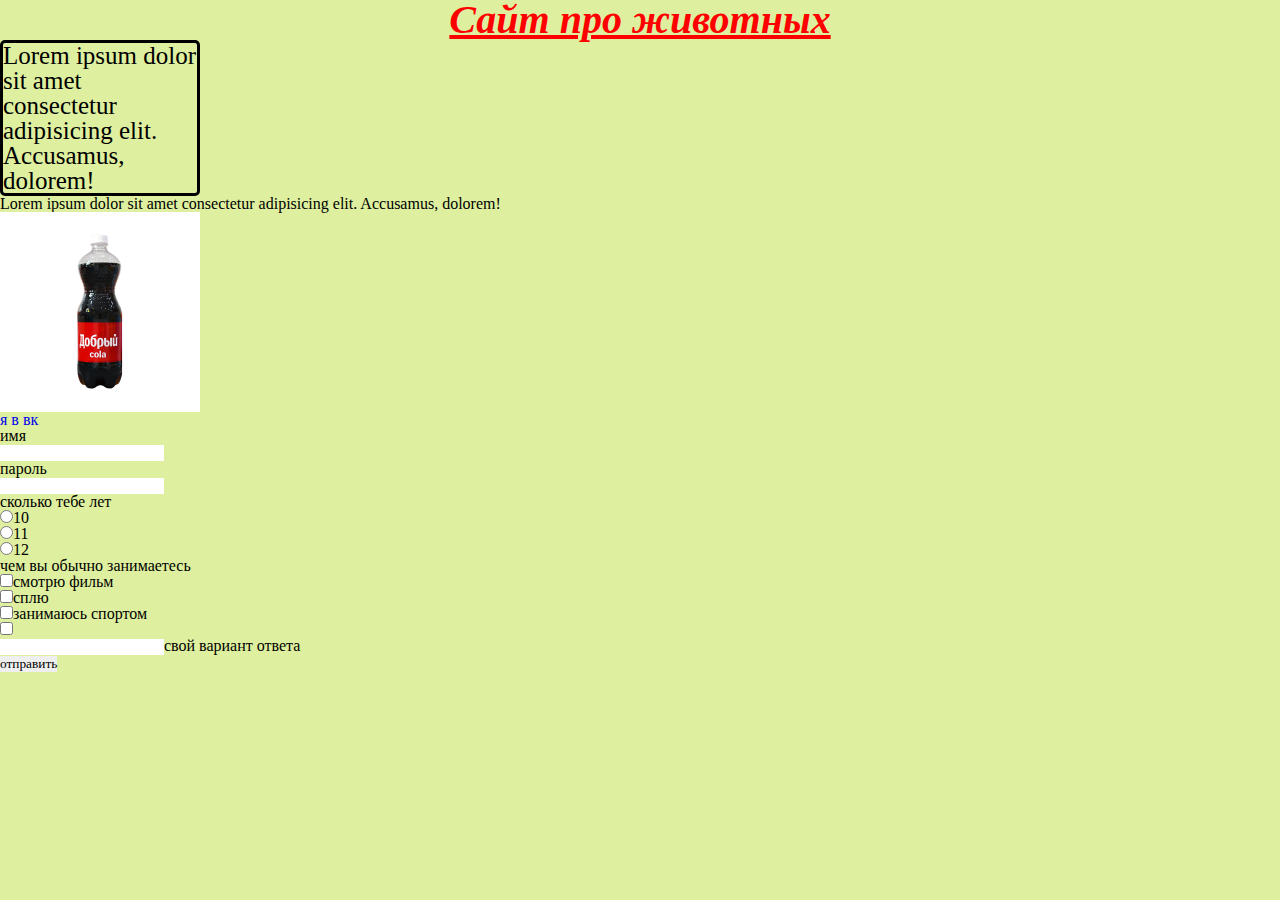
<file: frontend/MyProject/MyProject/index7.html>
<!DOCTYPE html>
<html lang="en">
<head>
  <meta charset="UTF-8">
  <link rel="stylesheet" href="css/style4.css">
  <title>животные</title>
</head>
<body>
  <h1 class="header">Сайт про животных</h1>
  <div class="block">Lorem ipsum dolor sit amet consectetur adipisicing elit. Accusamus, dolorem!</div>
  <div>Lorem ipsum dolor sit amet consectetur adipisicing elit. Accusamus, dolorem!</div>
  
  <img class="img" src="img/cola.jpeg" alt="ой, ошибка картинки нет">
  <br>
  <a href="https://vk.com/id534138304">я в вк</a>
  <script>
    console.log('hello world')
  </script>
  <form action="#">
    <p>имя</p>
    <input type="text">
    <p>пароль</p>
    <input type="password">
    <p>сколько тебе лет</p>
    <p><input type="radio" name="age">10</p>
    <p><input type="radio" name="age">11</p>
    <p><input type="radio" name="age">12</p>
    <p>чем вы обычно занимаетесь</p>
    <p><input type="checkbox" name="case">смотрю фильм</p>
    <p><input type="checkbox" name="case">сплю</p>
    <p><input type="checkbox" name="case">занимаюсь спортом</p>
    <p></p><input type="checkbox" name="case"><p><input type="text">свой вариант ответа</p></p>
    <button>отправить</button>
  </form>













</body>
</html>
</file>
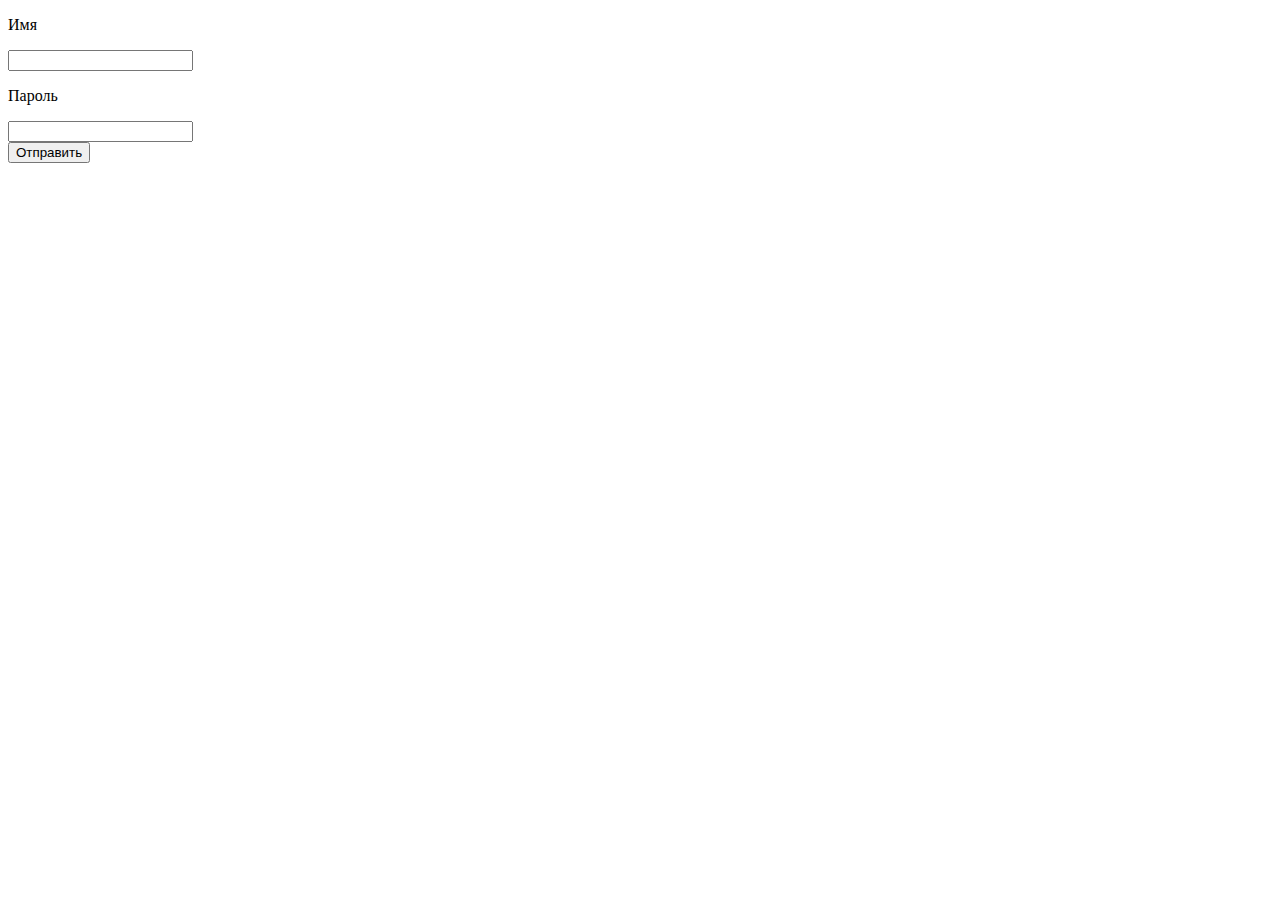
<file: frontend/MyProject/MyProject/Untitl.html>
<!DOCTYPE html>
<html lang="en">
<head>
    <meta charset="UTF-8">
    
    <title>сайт23</title>
</head>
<body>
    
    <p>Имя</p>
    <input type="text">
    <p>Пароль</p>
    <input type="password">
    <br>
    <button>Отправить</button>
</body>
</html>
</file>
<file: frontend/MyProject/MyProject/css/iliaindex.css>
*{
    padding: 0;
	margin: 0;
	border: 0;
}
*, *:before, *:after{
	-moz-box-sizing: border-box;
	-webkit-box-sizing: border-box;
	box-sizing: border-box;
}
:focus, :active{outline: none;}
a:focus, a:active{outline: none;}

nav,footer,header,aside{display: block;}

html, body{
	height: 100%;
	width: 100%;
	font-style: 100%;
	line-height: 1;
	font-style: 14px;
	-ms-text-size-adjust: 100%;
	-moz-text-size-adjust: 100%;
	-webkit-text-size-adjust: 100%;
}

input, button, textarea{font-family: inherit;}

input::-ms-clear{display:none;}
button{cursor: pointer;}
button::-moz-focus-inner{padding: 0;border: 0;}
a, a:visited{text-decoration: none;}
a:hover{text-decoration: none;}
ul li{list-style-type: none;}
img{vertical-align: top;}

h1,h2, h3, h4, h5, h6{font-style: inherit; font-weight: 400;}
body{
  background: url('../img/bg_repeat.jpg');
}
.reg{
  
  font-size: 40px;
  text-align: right;
  font-style: italic;
  color: green;
}
.img{
  width: 100px;
}
.blok{
  background: url(../img/sfef.jpeg);
  width: 500px;
  font-size: 25px;
  font-style: oblique;
  text-decoration: underline;
  font-weight: 600;
}
.text:visited{
	text-decoration: underline;
	color: blue;
	
}
.text:hover{
	color: red;
	text-decoration: underline;
}
.text:active{
	color:#6eec06;
}
.text{
  font-size: 30px;
  padding: 10px;
}
.center{
  padding: 10px 30px 0px 0px;
}
</file>
<file: frontend/MyProject/MyProject/css/style.css>
*{
    padding: 0;
	margin: 0;
	border: 0;
}
*, *:before, *:after{
	-moz-box-sizing: border-box;
	-webkit-box-sizing: border-box;
	box-sizing: border-box;
}
:focus, :active{outline: none;}
a:focus, a:active{outline: none;}

nav,footer,header,aside{display: block;}

html, body{
	height: 100%;
	width: 100%;
	font-style: 100%;
	line-height: 1;
	font-style: 14px;
	-ms-text-size-adjust: 100%;
	-moz-text-size-adjust: 100%;
	-webkit-text-size-adjust: 100%;
}

input, button, textarea{font-family: inherit;}

input::-ms-clear{display:none;}
button{cursor: pointer;}
button::-moz-focus-inner{padding: 0;border: 0;}
a, a:visited{text-decoration: none;}
a:hover{text-decoration: none;}
ul li{list-style-type: none;}
img{vertical-align: top;}

h1,h2, h3, h4, h5, h6{font-style: inherit; font-weight: 400;}


div{
    font-size: 20px;
    color: rgb(117, 30, 30)
	
}
.Arial{
    font-family: Arial, Helvetica, sans-serif; 
}
.pt30{
    font-size: 30px;
    font-style: italic;
	font-weight: 900;
	
	text-decoration: line-through;
	text-shadow: 1pt 2pt 2pt #2c6e05;
	letter-spacing: 3pt;
	
	letter-spacing
}
.image{
	width: 100px;
	height: 100px;
}
.center{
	background: #3a9ab3 no-repeat, url('../img/kartinka.jpg') center right no-repeat;
	line-height: 30pt;
}
.padding{
	padding: 30px;
	width: 550px;
	border: 1px solid #000
	

}	
.buttoncss:hover{
	color: red;
	background: #7cacf5;
	font-size: 25px;
	
}
.button{
	font-size: 25px;
}
.contacts:visited{
	color: yellow;
}
</file>
<file: frontend/MyProject/MyProject/css/style1.css>
*{
    padding: 0;
	margin: 0;
	border: 0;
	background: url('../img/bg_repeat.jpg');
}
*, *:before, *:after{
	-moz-box-sizing: border-box;
	-webkit-box-sizing: border-box;
	box-sizing: border-box;
}
:focus, :active{outline: none;}
a:focus, a:active{outline: none;}

nav,footer,header,aside{display: block;}

html, body{
	height: 100%;
	width: 100%;
	font-style: 100%;
	line-height: 1;
	font-style: 14px;
	-ms-text-size-adjust: 100%;
	-moz-text-size-adjust: 100%;
	-webkit-text-size-adjust: 100%;
}

input, button, textarea{font-family: inherit;}

input::-ms-clear{display:none;}
button{cursor: pointer;}
button::-moz-focus-inner{padding: 0;border: 0;}
a, a:visited{text-decoration: none;}
a:hover{text-decoration: none;}
ul li{list-style-type: none;}
img{vertical-align: top;}

h1,h2, h3, h4, h5, h6{font-style: inherit; font-weight: 400;}



.primer{
	margin: 20px 20px 0px 100px;
	/* background: url('../img/bgblock1.jpg') 0 0 no-repeat, url('../img/YouTube.jpg') 50%/cover no-repeat ; */
	text-shadow: 2px 2px 2px #eb1515;
	text-decoration: underline;
	font-style: italic;
	text-align: center;
	font-size: 40px;
	border: 4px solid #eb1515;/* solid dotted dashed */
	width: 1000px;
	border-radius: 10px 10px 10px 10px;
	box-shadow: 5px 5px 20px 5px #eb1515, inset 5px 5px 20px 5px #eb1515;
	/* opacity: 0.8; */
	/* можно */
	visibility: visible;
	/* нельзя взаимодействовать с скрытым текстом */
}
.img{
	width: 100px;
	margin-left:100px;
	margin-top: -10px;
	/* opacity: 0.6; */
	border: 4px solid #eb1515;
}
.primer2{
	outline: 4px solid #000;
	margin: 20px;
	
}

.block{
	height: 300px;
	border-radius: 15px;
	box-shadow: 0 0 10px #000;	
	font-size: 30pt;

	/* Permalink - use to edit and share this gradient: https://colorzilla.com/gradient-editor/#1e5799+0,7db9e8+100&1+0,0+100;Blue+to+Transparent */
	background: -moz-linear-gradient(top,  rgba(30,87,153,1) 0%, rgba(125,185,232,0) 100%); /* FF3.6-15 */
	background: -webkit-linear-gradient(top,  rgba(30,87,153,1) 0%,rgba(125,185,232,0) 100%); /* Chrome10-25,Safari5.1-6 */
	background: linear-gradient(to bottom,  rgba(30,87,153,1) 0%,rgba(125,185,232,0) 100%); /* W3C, IE10+, FF16+, Chrome26+, Opera12+, Safari7+ */
	filter: progid:DXImageTransform.Microsoft.gradient( startColorstr='#1e5799', endColorstr='#007db9e8',GradientType=0 ); /* IE6-9 */

}
.gal{
	background: url(../img/li.svg) left no-repeat, url(../img/li.svg) right no-repeat ;
	padding: 0px 0px 0px 15px;
	width: 135px;
	font-size: 20pt;
}
.vitus:focus{
	box-shadow: 1px 1px 1px 10px #d81616;
}
.vitus{
	margin: 15px;
	border: 1px solid #000;
}
</file>
<file: frontend/MyProject/MyProject/css/style2.css>
.container {
	font-family: "Segoe UI", Tahoma, Geneva, Verdana, sans-serif;
	font-style: italic;
	font-weight: bold;
	display: flex;
	margin: auto;
	aspect-ratio: 16/9;
	align-items: center;
	justify-items: center;
	justify-content: center;
	flex-wrap: wrap;
	flex-direction: column;
	gap: 1em;
  }
  
  .input-container {
	filter: drop-shadow(46px 36px 24px #4090b5) drop-shadow(-55px -40px 25px #9e30a9);
	animation: blinkShadowsFilter 8s ease-in infinite;
  }
  
  .input-content {
	display: grid;
	align-content: center;
	justify-items: center;
	align-items: center;
	text-align: center;
	padding-inline: 1em;
  }
  
  .input-content::before {
	content: "";
	position: absolute;
	width: 100%;
	height: 100%;
	filter: blur(40px);
	-webkit-clip-path: polygon(26% 0, 66% 0, 92% 0, 100% 8%, 100% 89%, 91% 100%, 7% 100%, 0 92%, 0 0);
	clip-path: polygon(26% 0, 66% 0, 92% 0, 100% 8%, 100% 89%, 91% 100%, 7% 100%, 0 92%, 0 0);
	background: rgba(122, 251, 255, 0.5568627451);
	transition: all 1s ease-in-out;
  }
  
  .input-content::after {
	content: "";
	position: absolute;
	width: 98%;
	height: 98%;
	box-shadow: inset 0px 0px 20px 20px #212121;
	background: repeating-linear-gradient(to bottom, transparent 0%, rgba(64, 144, 181, 0.6) 1px, rgb(0, 0, 0) 3px, hsl(295, 60%, 12%) 5px, #153544 4px, transparent 0.5%), repeating-linear-gradient(to left, hsl(295, 60%, 12%) 100%, hsla(295, 60%, 12%, 0.99) 100%);
	-webkit-clip-path: polygon(26% 0, 31% 5%, 61% 5%, 66% 0, 92% 0, 100% 8%, 100% 89%, 91% 100%, 7% 100%, 0 92%, 0 0);
	clip-path: polygon(26% 0, 31% 5%, 61% 5%, 66% 0, 92% 0, 100% 8%, 100% 89%, 91% 100%, 7% 100%, 0 92%, 0 0);
	animation: backglitch 50ms linear infinite;
  }
  
  .input-dist {
	z-index: 80;
	display: grid;
	align-items: center;
	text-align: center;
	width: 100%;
	padding-inline: 1em;
	padding-block: 1.2em;
	grid-template-columns: 1fr;
  }
  
  .input-type {
	display: flex;
	flex-wrap: wrap;
	flex-direction: column;
	gap: 1em;
	font-size: 1.1rem;
	background-color: transparent;
	width: 100%;
	border: none;
  }
  
  .input-is {
	color: #fff;
	font-size: 0.9rem;
	background-color: transparent;
	width: 100%;
	box-sizing: border-box;
	padding-inline: 0.5em;
	padding-block: 0.7em;
	border: none;
	transition: all 1s ease-in-out;
	border-bottom: 1px solid hsl(221, 26%, 43%);
  }
  
  .input-is:hover {
	transition: all 1s ease-in-out;
	background: linear-gradient(90deg, transparent 0%, rgba(102, 224, 255, 0.2) 27%, rgba(102, 224, 255, 0.2) 63%, transparent 100%);
  }
  
  .input-content:focus-within::before {
	transition: all 1s ease-in-out;
	background: hsla(0, 0%, 100%, 0.814);
  }
  
  .input-is:focus {
	outline: none;
	border-bottom: 1px solid hsl(192, 100%, 100%);
	color: hsl(192, 100%, 88%);
	background: linear-gradient(90deg, transparent 0%, rgba(102, 224, 255, 0.2) 27%, rgba(102, 224, 255, 0.2) 63%, transparent 100%);
  }
  
  .input-is::-moz-placeholder {
	color: hsla(192, 100%, 88%, 0.806);
  }
  
  .input-is::placeholder {
	color: hsla(192, 100%, 88%, 0.806);
  }
  
  @keyframes backglitch {
	0% {
	  box-shadow: inset 0px 20px 20px 30px #212121;
	}
  
	50% {
	  box-shadow: inset 0px -20px 20px 30px hsl(297, 42%, 10%);
	}
  
	to {
	  box-shadow: inset 0px 20px 20px 30px #212121;
	}
  }
  
  @keyframes rotate {
	0% {
	  transform: rotate(0deg) translate(-50%, 20%);
	}
  
	50% {
	  transform: rotate(180deg) translate(40%, 10%);
	}
  
	to {
	  transform: rotate(360deg) translate(-50%, 20%);
	}
  }
  
  @keyframes blinkShadowsFilter {
	0% {
	  filter: drop-shadow(46px 36px 28px rgba(64, 144, 181, 0.3411764706)) drop-shadow(-55px -40px 28px #9e30a9);
	}
  
	25% {
	  filter: drop-shadow(46px -36px 24px rgba(64, 144, 181, 0.8980392157)) drop-shadow(-55px 40px 24px #9e30a9);
	}
  
	50% {
	  filter: drop-shadow(46px 36px 30px rgba(64, 144, 181, 0.8980392157)) drop-shadow(-55px 40px 30px rgba(159, 48, 169, 0.2941176471));
	}
  
	75% {
	  filter: drop-shadow(20px -18px 25px rgba(64, 144, 181, 0.8980392157)) drop-shadow(-20px 20px 25px rgba(159, 48, 169, 0.2941176471));
	}
  
	to {
	  filter: drop-shadow(46px 36px 28px rgba(64, 144, 181, 0.3411764706)) drop-shadow(-55px -40px 28px #9e30a9);
	}
  }
  .card {
	width: 190px;
	height: 254px;
	transition: all 0.2s;
	position: relative;
	cursor: pointer;
  }
  
  .card-inner {
	width: inherit;
	height: inherit;
	background: rgba(255,255,255,.05);
	box-shadow: 0 0 10px rgba(0,0,0,0.25);
	backdrop-filter: blur(10px);
	border-radius: 8px;
  }
  
  .card:hover {
	transform: scale(1.04) rotate(1deg);
  }
  
  .circle {
	width: 100px;
	height: 100px;
	background: radial-gradient(#b0e633, #53ef7d);
	border-radius: 50%;
	position: absolute;
	animation: move-up6 2s ease-in infinite alternate-reverse;
  }
  
  .circle:nth-child(1) {
	top: -25px;
	left: -25px;
  }
  
  .circle:nth-child(2) {
	bottom: -25px;
	right: -25px;
	animation-name: move-down1;
  }
  
  @keyframes move-up6 {
	to {
	  transform: translateY(-10px);
	}
  }
  
  @keyframes move-down1 {
	to {
	  transform: translateY(10px);
	}
  }
</file>
<file: frontend/MyProject/MyProject/css/style2 copy.css>
body {
    padding:0;
    margin:0;
    overflow:hidden;
	height: 600px;
}
canvas {
    padding:0;
    margin:0;
}
div.btnbg {
    position:fixed;
    left:0;
    top:0;
}
.container {
	font-family: "Segoe UI", Tahoma, Geneva, Verdana, sans-serif;
	font-style: italic;
	font-weight: bold;
	display: flex;
	margin: auto;
	aspect-ratio: 16/9;
	align-items: center;
	justify-items: center;
	justify-content: center;
	flex-wrap: wrap;
	flex-direction: column;
	gap: 1em;
  }
  
  .input-container {
	filter: drop-shadow(46px 36px 24px #4090b5) drop-shadow(-55px -40px 25px #9e30a9);
	animation: blinkShadowsFilter 8s ease-in infinite;
  }
  
  .input-content {
	display: grid;
	align-content: center;
	justify-items: center;
	align-items: center;
	text-align: center;
	padding-inline: 1em;
  }
  
  .input-content::before {
	content: "";
	position: absolute;
	width: 100%;
	height: 100%;
	filter: blur(40px);
	-webkit-clip-path: polygon(26% 0, 66% 0, 92% 0, 100% 8%, 100% 89%, 91% 100%, 7% 100%, 0 92%, 0 0);
	clip-path: polygon(26% 0, 66% 0, 92% 0, 100% 8%, 100% 89%, 91% 100%, 7% 100%, 0 92%, 0 0);
	background: rgba(122, 251, 255, 0.5568627451);
	transition: all 1s ease-in-out;
  }
  
  .input-content::after {
	content: "";
	position: absolute;
	width: 98%;
	height: 98%;
	box-shadow: inset 0px 0px 20px 20px #212121;
	background: repeating-linear-gradient(to bottom, transparent 0%, rgba(64, 144, 181, 0.6) 1px, rgb(0, 0, 0) 3px, hsl(295, 60%, 12%) 5px, #153544 4px, transparent 0.5%), repeating-linear-gradient(to left, hsl(295, 60%, 12%) 100%, hsla(295, 60%, 12%, 0.99) 100%);
	-webkit-clip-path: polygon(26% 0, 31% 5%, 61% 5%, 66% 0, 92% 0, 100% 8%, 100% 89%, 91% 100%, 7% 100%, 0 92%, 0 0);
	clip-path: polygon(26% 0, 31% 5%, 61% 5%, 66% 0, 92% 0, 100% 8%, 100% 89%, 91% 100%, 7% 100%, 0 92%, 0 0);
	animation: backglitch 50ms linear infinite;
  }
  
  .input-dist {
	z-index: 80;
	display: grid;
	align-items: center;
	text-align: center;
	width: 100%;
	padding-inline: 1em;
	padding-block: 1.2em;
	grid-template-columns: 1fr;
  }
  
  .input-type {
	display: flex;
	flex-wrap: wrap;
	flex-direction: column;
	gap: 1em;
	font-size: 1.1rem;
	background-color: transparent;
	width: 100%;
	border: none;
  }
  
  .input-is {
	color: #fff;
	font-size: 0.9rem;
	background-color: transparent;
	width: 100%;
	box-sizing: border-box;
	padding-inline: 0.5em;
	padding-block: 0.7em;
	border: none;
	transition: all 1s ease-in-out;
	border-bottom: 1px solid hsl(221, 26%, 43%);
  }
  
  .input-is:hover {
	transition: all 1s ease-in-out;
	background: linear-gradient(90deg, transparent 0%, rgba(102, 224, 255, 0.2) 27%, rgba(102, 224, 255, 0.2) 63%, transparent 100%);
  }
  
  .input-content:focus-within::before {
	transition: all 1s ease-in-out;
	background: hsla(0, 0%, 100%, 0.814);
  }
  
  .input-is:focus {
	outline: none;
	border-bottom: 1px solid hsl(192, 100%, 100%);
	color: hsl(192, 100%, 88%);
	background: linear-gradient(90deg, transparent 0%, rgba(102, 224, 255, 0.2) 27%, rgba(102, 224, 255, 0.2) 63%, transparent 100%);
  }
  
  .input-is::-moz-placeholder {
	color: hsla(192, 100%, 88%, 0.806);
  }
  
  .input-is::placeholder {
	color: hsla(192, 100%, 88%, 0.806);
  }
  
  @keyframes backglitch {
	0% {
	  box-shadow: inset 0px 20px 20px 30px #212121;
	}
  
	50% {
	  box-shadow: inset 0px -20px 20px 30px hsl(297, 42%, 10%);
	}
  
	to {
	  box-shadow: inset 0px 20px 20px 30px #212121;
	}
  }
  
  @keyframes rotate {
	0% {
	  transform: rotate(0deg) translate(-50%, 20%);
	}
  
	50% {
	  transform: rotate(180deg) translate(40%, 10%);
	}
  
	to {
	  transform: rotate(360deg) translate(-50%, 20%);
	}
  }
  
  @keyframes blinkShadowsFilter {
	0% {
	  filter: drop-shadow(46px 36px 28px rgba(64, 144, 181, 0.3411764706)) drop-shadow(-55px -40px 28px #9e30a9);
	}
  
	25% {
	  filter: drop-shadow(46px -36px 24px rgba(64, 144, 181, 0.8980392157)) drop-shadow(-55px 40px 24px #9e30a9);
	}
  
	50% {
	  filter: drop-shadow(46px 36px 30px rgba(64, 144, 181, 0.8980392157)) drop-shadow(-55px 40px 30px rgba(159, 48, 169, 0.2941176471));
	}
  
	75% {
	  filter: drop-shadow(20px -18px 25px rgba(64, 144, 181, 0.8980392157)) drop-shadow(-20px 20px 25px rgba(159, 48, 169, 0.2941176471));
	}
  
	to {
	  filter: drop-shadow(46px 36px 28px rgba(64, 144, 181, 0.3411764706)) drop-shadow(-55px -40px 28px #9e30a9);
	}
  }
  .card {
	width: 190px;
	height: 254px;
	transition: all 0.2s;
	position: relative;
	cursor: pointer;
  }
  
  .card-inner {
	width: inherit;
	height: inherit;
	background: rgba(255,255,255,.05);
	box-shadow: 0 0 10px rgba(0,0,0,0.25);
	backdrop-filter: blur(10px);
	border-radius: 8px;
  }
  
  .card:hover {
	transform: scale(1.04) rotate(1deg);
  }
  
  .circle {
	width: 100px;
	height: 100px;
	background: radial-gradient(#b0e633, #53ef7d);
	border-radius: 50%;
	position: absolute;
	animation: move-up6 2s ease-in infinite alternate-reverse;
  }
  
  .circle:nth-child(1) {
	top: -25px;
	left: -25px;
  }
  
  .circle:nth-child(2) {
	bottom: -25px;
	right: -25px;
	animation-name: move-down1;
  }
  
  @keyframes move-up6 {
	to {
	  transform: translateY(-10px);
	}
  }
  
  @keyframes move-down1 {
	to {
	  transform: translateY(10px);
	}
  }
</file>
<file: frontend/MyProject/MyProject/css/style4.css>
*{
  padding: 0;
margin: 0;
border: 0;

}
*, *:before, *:after{
-moz-box-sizing: border-box;
-webkit-box-sizing: border-box;
box-sizing: border-box;
}
:focus, :active{outline: none;}
a:focus, a:active{outline: none;}

nav,footer,header,aside{display: block;}

html, body{
height: 100%;
width: 100%;
font-style: 100%;
line-height: 1;
font-style: 14px;
-ms-text-size-adjust: 100%;
-moz-text-size-adjust: 100%;
-webkit-text-size-adjust: 100%;
}

input, button, textarea{font-family: inherit;}

input::-ms-clear{display:none;}
button{cursor: pointer;}
button::-moz-focus-inner{padding: 0;border: 0;}
a, a:visited{text-decoration: none;}
a:hover{text-decoration: none;}
ul li{list-style-type: none;}
img{vertical-align: top;}

h1,h2, h3, h4, h5, h6{font-style: inherit; font-weight: 400;}


body{
  background: #def09f;
}
.header{
  color: red;
  font-size: 40px;
  font-style: italic;
  text-align: center;
  text-shadow: 2px 2px 2px 10px #000;
  font-weight: 900;
  text-decoration: underline;
}
.block{
  font-size: 25px;
  border: 3px solid #000;
  border-radius:5px;
  width: 200px;
}
.img{
  width: 200px;
}
</file>
